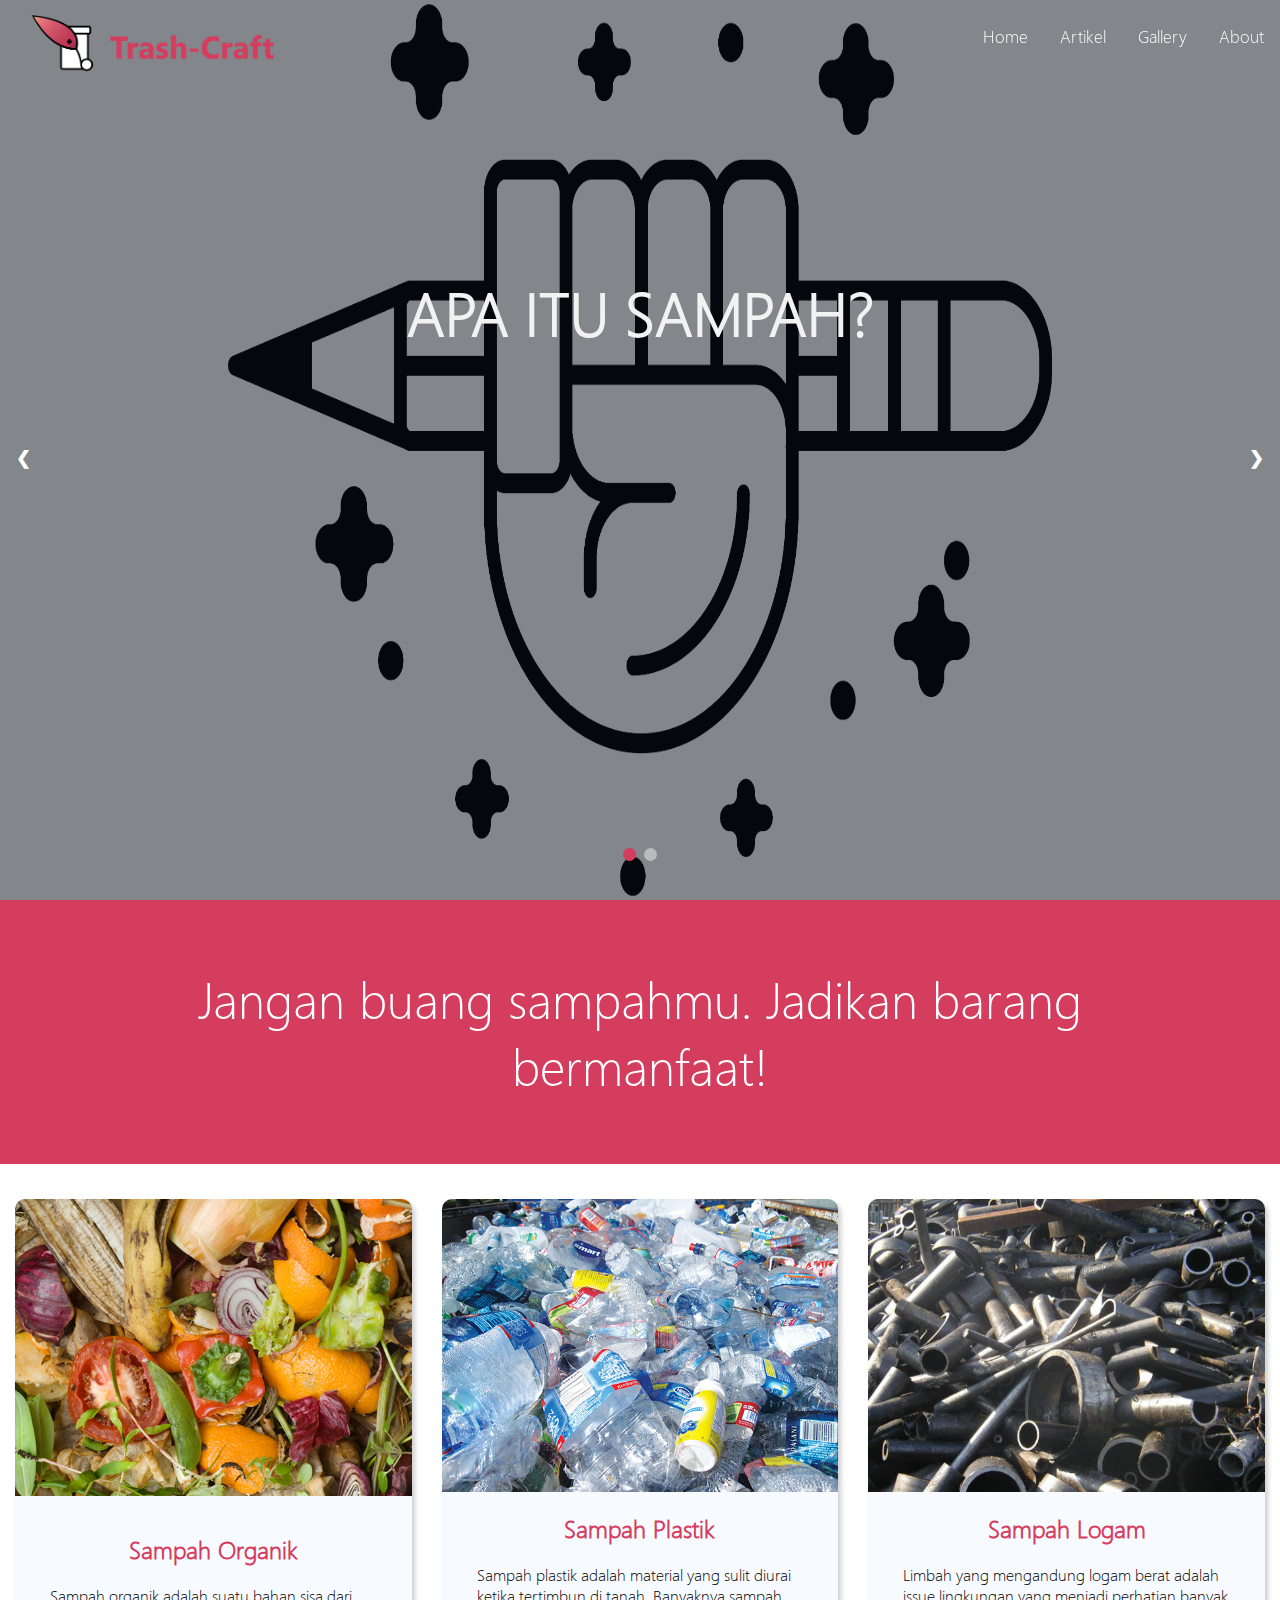
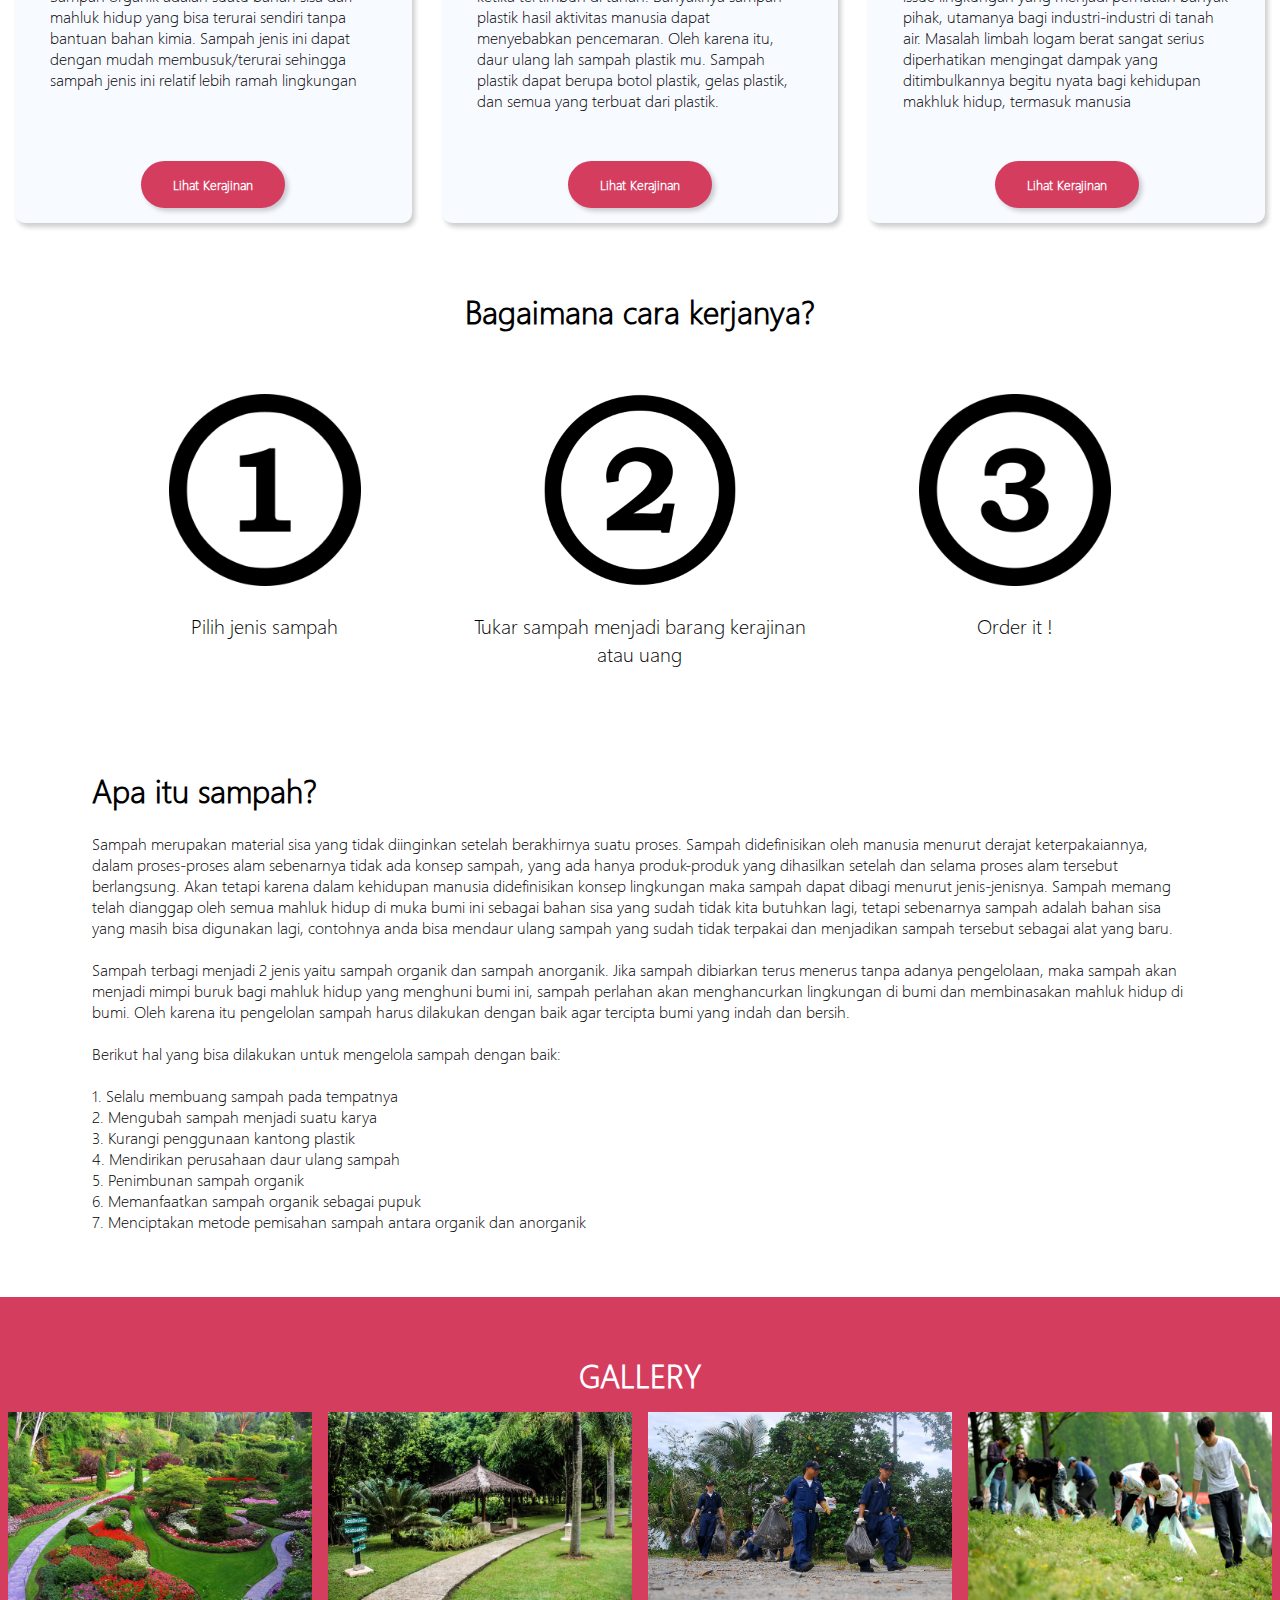
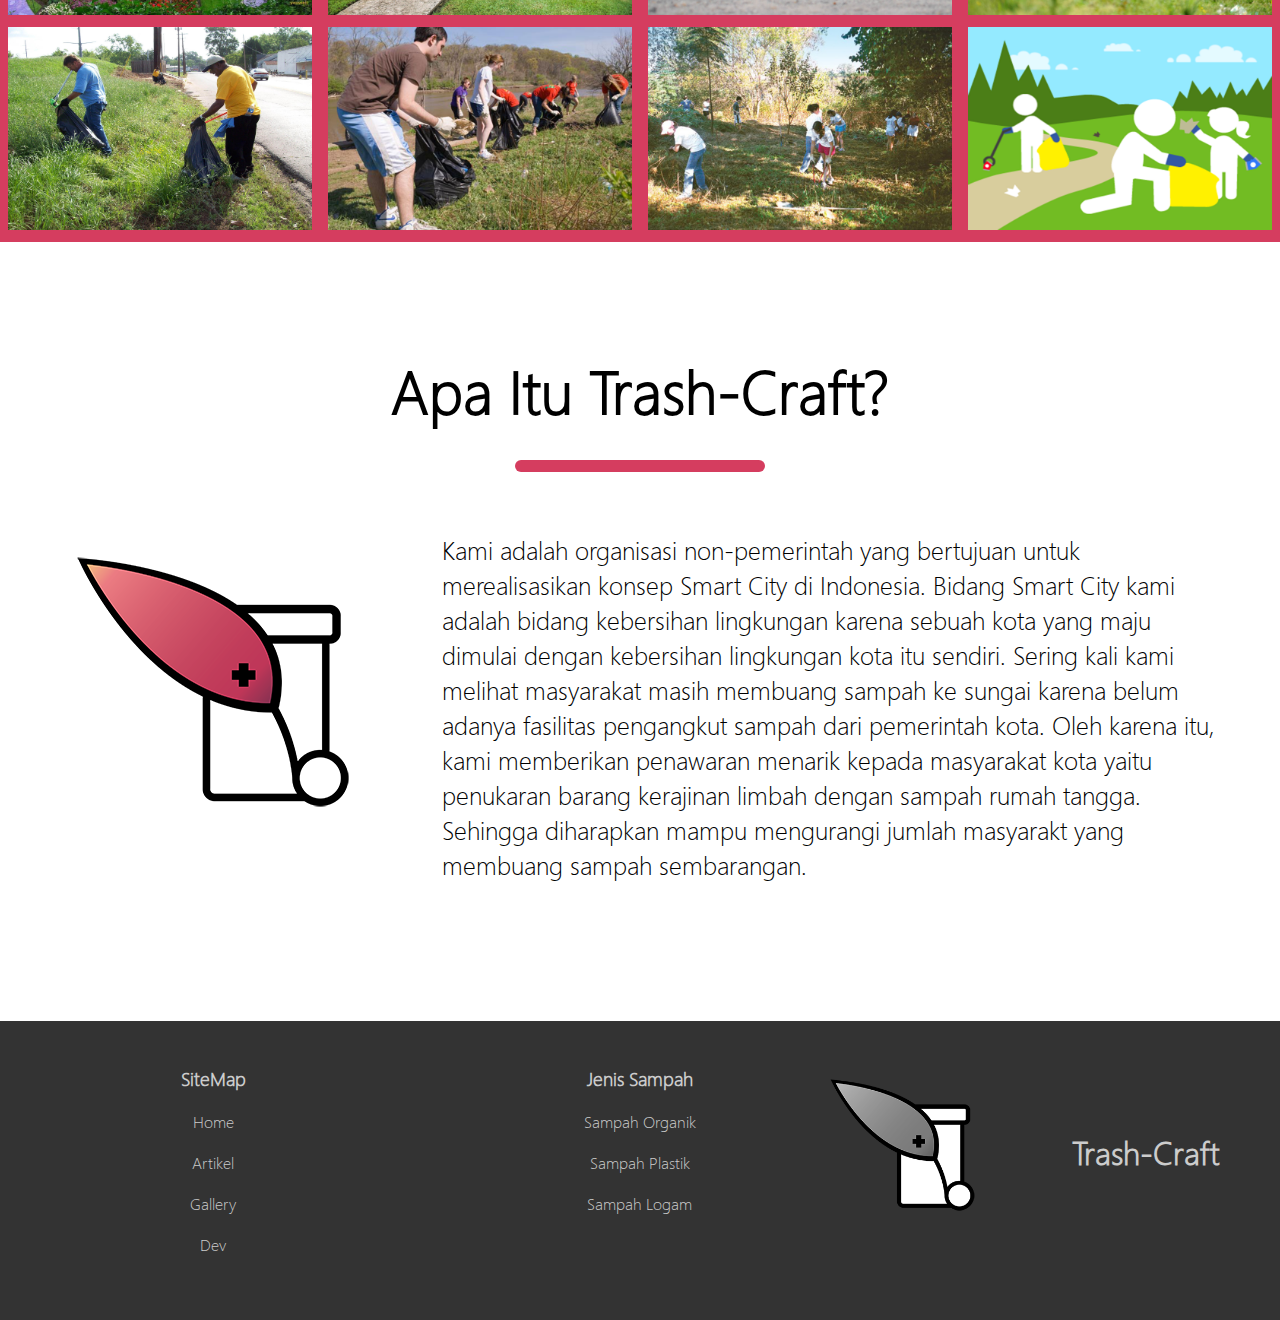
<file: index.html>
<!DOCTYPE html>
<html lang="en">
<head>
	<meta http-equiv="Content-Type" content="text/html; charset=UTF-8">
	<meta http-equiv="X-UA-Compatible" content="IE-edge">
	<meta name="viewport" content="width=device-width, initial-scale=1.0">
	<title>Trash Craft</title>
	<link rel="stylesheet" type="text/css" href="index.css">
	<script type="text/javascript" src="jquery/jquery.min.js"></script>
</head>
<body>
	<nav class="navigasi" id="navigasi">
		<a href="index.html">
			<img src="img\logo-banner.png">
		</a>
		<div id="Sidenav" class="sidenav">
			<button  class="closebtn"><a href="javascript:void(0)">&times;</a></button>
			<a href="index.html#header">Home</a>
			<a href="index.html#titike">Artikel</a>
			<a href="index.html#lookAtGallery">Gallery</a>
			<a href="index.html#lookAtAbout">About</a>
		</div>
		
		<div class="topnav" id="TopNav">
			<a href="javascript:void(0);" class="icon">
				☰
			</a>
			<a href="index.html#header" >Home</a>
			<a href="index.html#titike" >Artikel</a>
			<a href="index.html#lookAtGallery" >Gallery</a>
			<a href="index.html#lookAtAbout">About</a>
		</div>

	</nav>
	<!-- end of nav  -->

	<div id="header">
	
		<div class="slideshow-container">
			<div class="header-overlay">
			
			</div>
  			<div class="slide fade">
    			<img src="img\slide1.png">
    			<div class="text"><h1>APA ITU SAMPAH?</h1></div>
    			<button class="btn">
    				<a href="#body" style="font-family: 'Segoe UI Light'; color: white; text-decoration: none;">Cari tahu</a>
    			</button>
  			</div>

  			<div class="slide fade">
    			<img src="img\slide2.png">
    			<div class="text"><h1>UBAHLAH SAMPAH MENJADI SUATU KARYA</h1></div>
    			<button class="btn">
    				<a href="#titike" style="font-family: 'Segoe UI Light'; color: white; text-decoration: none;">Cari tahu</a>
    			</button>
  			</div>

  				<a class="prev" onclick="plusSlides(-1)">&#10094;</a>
  				<a class="next" onclick="plusSlides(1)">&#10095;</a>

  			<div class="row">
	  			<div class="col-12 titik2" id="titike" style="text-align:center">
  					<span class="dot" onclick="currentSlide(1)"></span> 
  					<span class="dot" onclick="currentSlide(2)"></span> 
				</div>
			</div>
		</div>
	</div>

	<div id="kategori">	
		<div class="kategori-title">
			<div class="row">
				<div class="col-12">	
					<span>Jangan buang sampahmu. Jadikan barang bermanfaat! </span>
				</div>
			</div>
		</div>	
			<div class="row cards-container">
				
				<div class="col-4">
					<div class="card" onclick="location.href = 'organik.html';">
		  				<img src="img/organik.jpg" alt="limbah-organik" style="width:100%; object-fit: contain;">
		  				<div class="card-container">
		    				
		    				<h2><b>Sampah Organik</b></h2> 
		    				<p>Sampah organik adalah suatu bahan sisa dari mahluk hidup yang bisa terurai sendiri tanpa bantuan bahan kimia. Sampah jenis ini dapat dengan mudah membusuk/terurai sehingga sampah jenis ini relatif lebih ramah lingkungan </p>
		  				</div>

		    			<div class="row">
		    				<div class="col-12" style="text-align: center;">
		    					<button class="btn-card">
		    						<a href="organik.html">Lihat Kerajinan</a>
		    					</button>
		    				</div>
		    			</div>

					</div>
				</div>

				<div class="col-4">
					<div class="card" onclick="location.href = 'plastik.html';">
						
						<img src="img/plastik.jpg" alt="limbah-plastik" style="width:100%; object-fit: contain;">
		  				
		  				<div class="card-container">
		    				<h2><b>Sampah Plastik</b></h2> 
		    				<p>
		    					Sampah plastik adalah material yang sulit diurai ketika tertimbun di tanah. Banyaknya sampah plastik hasil aktivitas manusia dapat menyebabkan pencemaran. Oleh karena itu, daur ulang lah sampah plastik mu. Sampah plastik dapat berupa botol plastik, gelas plastik, dan semua yang terbuat dari plastik.
		    				</p> 
		  				</div>
		    			
		    			<div class="row">
		    				<div class="col-12" style="text-align: center;">
		    					<button class="btn-card">
		    						<a href="plastik.html">Lihat Kerajinan</a>
		    					</button>
		    				</div>
		    			</div>
		  				 
					</div>
				</div>

				<div class="col-4">
					<div class="card" onclick="location.href = 'logam.html';">
		  				<img src="img/metal.jpg" alt="limbah-logam" style="width:100%; object-fit: contain;">
		  				<div class="card-container">
		    				<h2><b>Sampah Logam</b></h2> 
		    				<p>Limbah yang mengandung logam berat adalah issue lingkungan yang menjadi perhatian banyak pihak, utamanya bagi industri-industri di tanah air. Masalah limbah logam berat sangat serius diperhatikan mengingat dampak yang ditimbulkannya begitu nyata bagi kehidupan makhluk hidup, termasuk manusia</p> 
		  				</div>
		    			<div class="row">
		    				<div class="col-12" style="text-align: center;">
		    					<button class="btn-card">
		    						<a href="logam.html">Lihat Kerajinan</a>
		    					</button>
		    				</div>
		    			</div>

					</div>
				</div>

			</div>
		</div>
	<div id="howitworks">
		<div class="hiwcontainer">
			<div class="content1-3">
				<h1><center>Bagaimana cara kerjanya?</center></h1><br><br>
				<div class="row">
					<div class="col-4 slideinHIW">
						<img src="img\1.png" style="width: 200px; height: 200px;"><br><br>
						<p style="font-family: 'Segoe UI Light'; font-size: 20px;">Pilih jenis sampah</p>
					</div>
					<div class="col-4 slideinHIW">
						<img src="img\2.png" style="width: 200px; height: 200px;"><br><br>
						<p style="font-family: 'Segoe UI Light'; font-size: 20px;">Tukar sampah menjadi barang kerajinan atau uang</p>
					</div>
					<div class="col-4 slideinHIW">
						<img src="img\3.png" style="width: 200px; height: 200px;"><br><br>
						<p style="font-family: 'Segoe UI Light'; font-size: 20px;">Order it !</p>
					</div>
				</div>
			</div>
		</div>
	</div>
	<div id="body">
		<div class="slideContent slidein">
			<div class="content1-3">
				<div class="row">
					<div class="col-12">
						<h1>Apa itu sampah?</h1><br>
						<p>Sampah merupakan material sisa yang tidak diinginkan setelah berakhirnya suatu proses. Sampah didefinisikan oleh manusia menurut derajat keterpakaiannya, dalam proses-proses alam sebenarnya tidak ada konsep sampah, yang ada hanya produk-produk yang dihasilkan setelah dan selama proses alam tersebut berlangsung. Akan tetapi karena dalam kehidupan manusia didefinisikan konsep lingkungan maka sampah dapat dibagi menurut jenis-jenisnya. Sampah memang telah dianggap oleh semua mahluk hidup di muka bumi ini sebagai bahan sisa yang sudah tidak kita butuhkan lagi, tetapi sebenarnya sampah adalah bahan sisa yang masih bisa digunakan lagi, contohnya anda bisa mendaur ulang sampah yang sudah tidak terpakai dan menjadikan sampah tersebut sebagai alat yang baru.</p><br>
						<p>Sampah terbagi menjadi 2 jenis yaitu sampah organik dan sampah anorganik. Jika sampah dibiarkan terus menerus tanpa adanya pengelolaan, maka sampah akan menjadi mimpi buruk bagi mahluk hidup yang menghuni bumi ini, sampah perlahan akan menghancurkan lingkungan di bumi dan membinasakan mahluk hidup di bumi. Oleh karena itu pengelolan sampah harus dilakukan dengan baik agar tercipta bumi yang indah dan bersih.</p><br>
						<p>Berikut hal yang bisa dilakukan untuk mengelola sampah dengan baik:</p><br>
						<ul>
							1. Selalu membuang sampah pada tempatnya
						</ul>
						<ul>
							2. Mengubah sampah menjadi suatu karya
						</ul>
						<ul>
							3. Kurangi penggunaan kantong plastik
						</ul>
						<ul>
							4. Mendirikan perusahaan daur ulang sampah
						</ul>
						<ul>
							5. Penimbunan sampah organik
						</ul>
						<ul>
							6. Memanfaatkan sampah organik sebagai pupuk
						</ul>
						<ul>
							7. Menciptakan metode pemisahan sampah antara organik dan anorganik
						</ul>
					</div>
				</div>
			</div>
		</div>
	</div>

	<div id="lookAtGallery">
		
	</div>
	<div id="gallery">
		<div class="row">
			<div class="col-12">
				<h1>GALLERY</h1>
			</div>
			<div class="row">
			  <div class="column col-3">
			    <img src="img\gal1.jpg" style="width:100%" onclick="openModalGal();currentSlideGal(1)" class="hover-shadow cursor">
			  </div>
			  <div class="column col-3">
			    <img src="img\gal2.jpg" style="width:100%" onclick="openModalGal();currentSlideGal(2)" class="hover-shadow cursor">
			  </div>
			  <div class="column col-3">
			    <img src="img\gal3.jpg" style="width:100%" onclick="openModalGal();currentSlideGal(3)" class="hover-shadow cursor">
			  </div>
			  <div class="column col-3">
			    <img src="img\gal4.jpg" style="width:100%" onclick="openModalGal();currentSlideGal(4)" class="hover-shadow cursor">
			  </div>
			  <div class="column col-3">
			    <img src="img\gal5.jpg" style="width:100%" onclick="openModalGal();currentSlideGal(5)" class="hover-shadow cursor">
			  </div>
			  <div class="column col-3">
			    <img src="img\gal7.jpg" style="width:100%" onclick="openModalGal();currentSlideGal(6)" class="hover-shadow cursor">
			  </div>
			  <div class="column col-3">
			    <img src="img\gal8.jpg" style="width:100%" onclick="openModalGal();currentSlideGal(7)" class="hover-shadow cursor">
			  </div>
			  <div class="column col-3">
			    <img src="img\gal9.png" style="width:100%" onclick="openModalGal();currentSlideGal(8)" class="hover-shadow cursor">
			  </div>
			</div>

			<div id="myModal" class="modalGal">
			  
			  <div class="modalGal-content">
			  	<span class="closeGal cursor" onclick="closeModalGal()">&times;</span>
			    <div class="mySlides">
			      <img src="img\gal1.jpg" style="width:100%">
			    </div>

			    <div class="mySlides">
			      <img src="img\gal2.jpg" style="width:100%">
			    </div>

			    <div class="mySlides">
			      <img src="img\gal3.jpg" style="width:100%">
			    </div>
			    
			    <div class="mySlides">
			      <img src="img\gal4.jpg" style="width:100%">
			    </div>
			    <div class="mySlides">
			      <img src="img\gal5.jpg" style="width:100%">
			    </div>
			    <div class="mySlides">
			      <img src="img\gal7.jpg" style="width:100%">
			    </div>
			    <div class="mySlides">
			      <img src="img\gal8.jpg" style="width:100%">
			    </div>
			    <div class="mySlides">
			      <img src="img\gal9.png" style="width:100%">
			    </div>
			    
			    <a class="prevGal" onclick="plusSlidesGal(-1)">&#10094;</a>
			    <a class="nextGal" onclick="plusSlidesGal(1)">&#10095;</a>

			    <div class="caption-container">
			      <p id="caption"></p>
			    </div>


			    <div class="column">
			      <img class="demo cursor" src="img\gal1.jpg" style="width:100%; font-family: 'Segoe UI Lights'" onclick="currentSlideGal(1)" alt="Nature and sunrise">
			    </div>
			    <div class="column">
			      <img class="demo cursor" src="img\gal2.jpg" style="width:100%; font-family: 'Segoe UI Lights'" onclick="currentSlideGal(2)" alt="Trolltunga, Norway">
			    </div>
			    <div class="column">
			      <img class="demo cursor" src="img\gal3.jpg" style="width:100%; font-family: 'Segoe UI Lights'" onclick="currentSlideGal(3)" alt="Mountains and fjords">
			    </div>
			    <div class="column">
			      <img class="demo cursor" src="img\gal4.jpg" style="width:100%; font-family: 'Segoe UI Lights'" onclick="currentSlideGal(4)" alt="Northern Lights">
			    </div>
			    <div class="column">
			      <img class="demo cursor" src="img\gal5.jpg" style="width:100%; font-family: 'Segoe UI Lights'" onclick="currentSlideGal(5)" alt="Northern Lights">
			    </div>
			    <div class="column">
			      <img class="demo cursor" src="img\gal7.jpg" style="width:100%; font-family: 'Segoe UI Lights'" onclick="currentSlideGal(7)" alt="Northern Lights">
			    </div>
			    <div class="column">
			      <img class="demo cursor" src="img\gal8.jpg" style="width:100%; font-family: 'Segoe UI Lights'" onclick="currentSlideGal(8)" alt="Northern Lights">
			    </div>
			    <div class="column">
			      <img class="demo cursor" src="img\gal9.png" style="width:100%; font-family: 'Segoe UI Lights'" onclick="currentSlideGal(9)" alt="Northern Lights">
			    </div>
			  </div>
			</div>
    	</div>
	</div>
	<div id="lookAtAbout">
		
	</div>
	<br>
	<br>
	<div id="about">
		<div class="about-container">
			<div class=" row">
				<div class="col-12 sub-kategori-title">
					<h1><b>Apa Itu Trash-Craft?</b></h1>
					<hr noshade>
				</div>
			</div>

			<div class="row">
				<div class="col-4">
					<img src="img/logo.png">
				</div>

				<div class="col-8">
					<p>
						Kami adalah organisasi non-pemerintah yang bertujuan untuk merealisasikan konsep Smart City di Indonesia. Bidang Smart City kami adalah bidang kebersihan lingkungan karena sebuah kota yang maju dimulai dengan kebersihan lingkungan kota itu sendiri. Sering kali kami melihat masyarakat masih membuang sampah ke sungai karena belum adanya fasilitas pengangkut sampah dari pemerintah kota. Oleh karena itu, kami memberikan penawaran menarik kepada masyarakat kota yaitu penukaran barang kerajinan limbah dengan sampah rumah tangga. Sehingga diharapkan mampu mengurangi jumlah masyarakt yang membuang sampah sembarangan.  
					</p>
				</div>
			</div>
		</div>
	</div>
	<br>
	<br>
	<br>
	<br>
		<div id="footer">
			<div class="row">
				<div class="col-4">
					<h3>SiteMap</h3>
					<ul>
						<li>
							<a href="index.html">Home</a>
						</li>

						<li>
							<a href="index.html">Artikel</a>
						</li>

						<li>
							<a href="index.html">Gallery</a>
						</li>

						<li>
							<a href="index.html">Dev</a>
						</li>
					</ul>
					
				</div>
				<div class="col-4">
					<h3>Jenis Sampah</h3>
					<ul>
						<li>
							<a href="organik.html">Sampah Organik</a>
						</li>

						<li>
							<a href="plastik.html">Sampah Plastik</a>
						</li>

						<li>
							<a href="logam.html">Sampah Logam</a>
						</li>
					</ul>
					
				</div>
				<div class="col-4 honor">
					<img src="img/logo2.png" class="logo">
					<h1><b>Trash-Craft</b></h1>
				</div>
			</div>
		</div>
	<script type="text/javascript" src="main.js"></script>
	<script type="text/javascript" src="slideshow.js"></script>
</body>
</html>
</file>
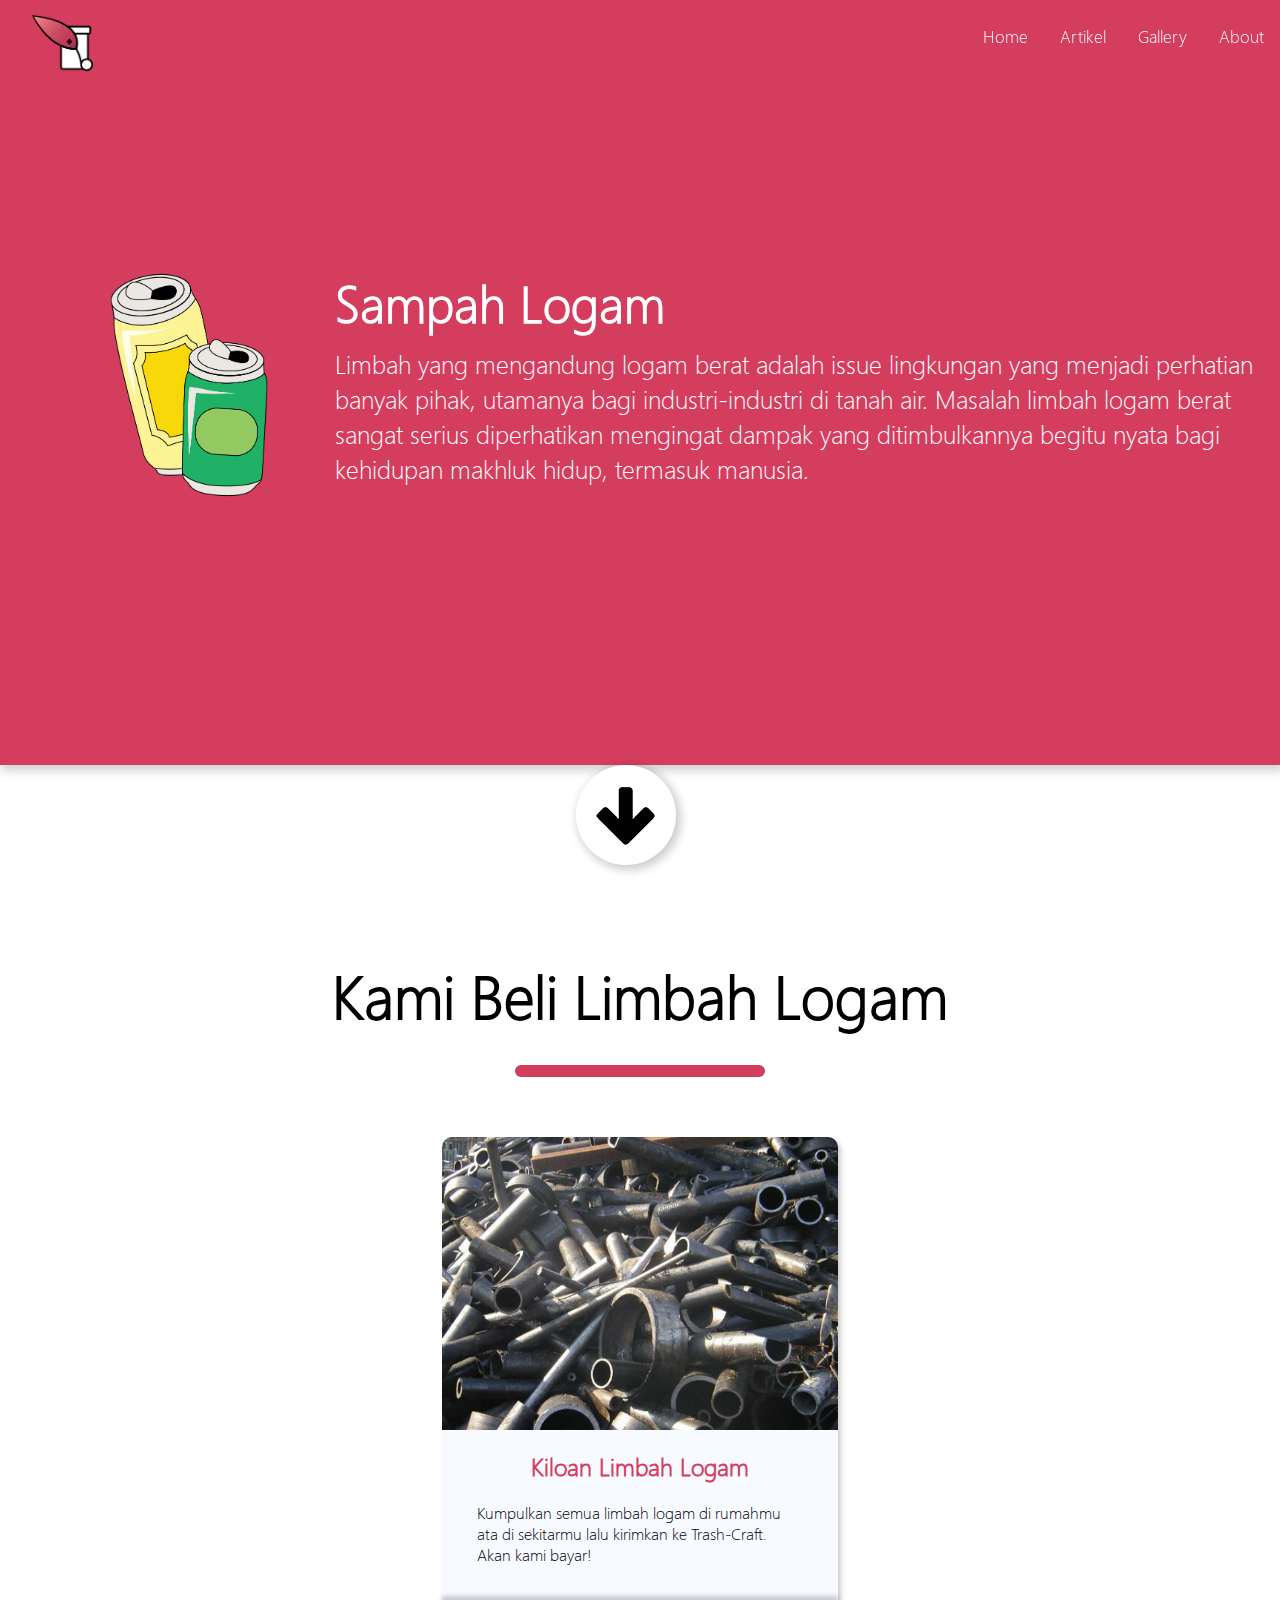
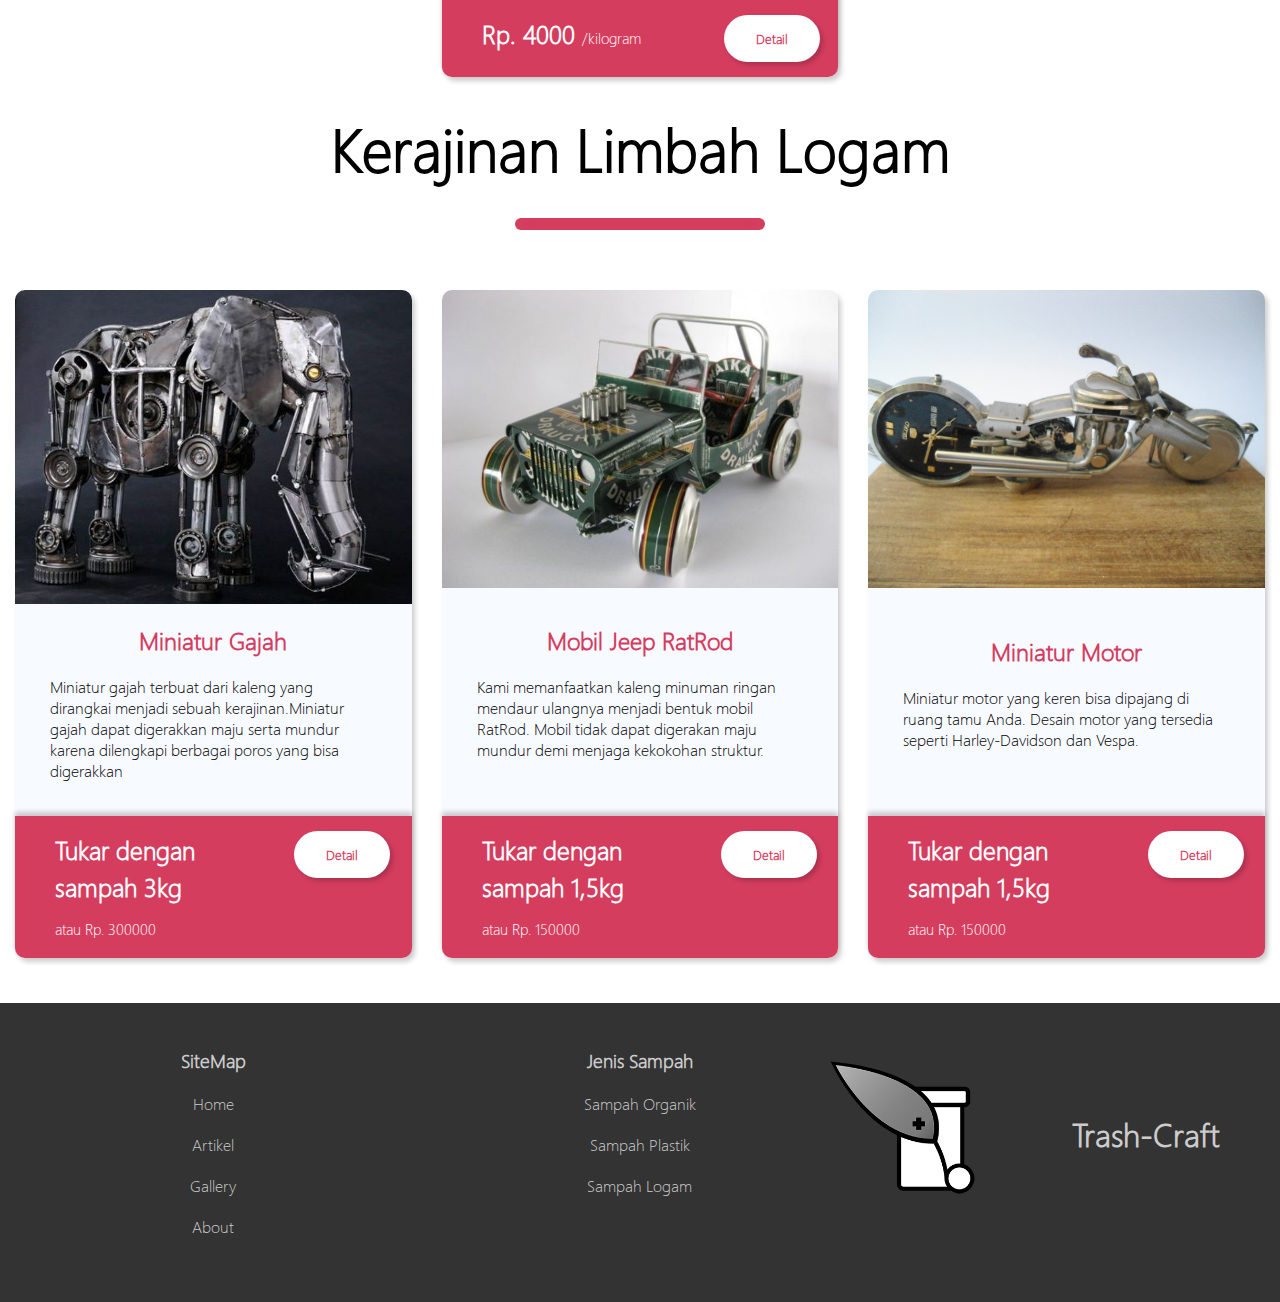
<file: logam.html>
<!DOCTYPE html>
<html>
<head>
	<meta http-equiv="Content-Type" content="text/html; charset=UTF-8">
	<meta http-equiv="X-UA-Compatible" content="IE-edge">
	<meta name="viewport" content="width=device-width, initial-scale=1.0">
	<title>Trash Craft - Kerajinan Bahan Logam</title>
	<link rel="stylesheet" type="text/css" href="index.css">
	<script type="text/javascript" src="jquery/jquery.min.js"></script>
</head>
<body>
	<nav class="navigasi" id="navigasi">
		<a href="index.html">
			<img src="img\logo-banner.png">
		</a>
		<div id="Sidenav" class="sidenav">
			<button  class="closebtn"><a href="javascript:void(0)">&times;</a></button>
			<a onclick="location.href = 'index.html';" >Home</a>
			<a onclick="location.href = 'index.html#titike';">Artikel</a>
			<a onclick="location.href = 'index.html#lookAtGallery';">Gallery</a>
			<a onclick="location.href = 'index.html#lookAtAbout';">About</a>
		</div>
		
		<div class="topnav" id="TopNav">
			<a href="javascript:void(0);" class="icon">
				☰
			</a>
			<a onclick="location.href = 'index.html';" >Home</a>
			<a onclick="location.href = 'index.html#titike';">Artikel</a>
			<a onclick="location.href = 'index.html#lookAtGallery';">Gallery</a>
			<a onclick="location.href = 'index.html#lookAtAbout';">About</a>
		</div>

	</nav>
	<!-- end of nav  -->

	<div class="container">
		<div id="header">
			<div class="judul-container"> 
				<div class="judul">
					<div class="row">
						
						<div class="col-3">
							<img src="img/logam.png">
						</div>
						
						<div class="col-9">
							<h1>Sampah Logam</h1>

							<p>Limbah yang mengandung logam berat adalah issue lingkungan yang menjadi perhatian banyak pihak, utamanya bagi industri-industri di tanah air. Masalah limbah logam berat sangat serius diperhatikan mengingat dampak yang ditimbulkannya begitu nyata bagi kehidupan makhluk hidup, termasuk manusia.
							</p>
						</div>
						
					</div>
				</div>
				
			</div>
			<div class="kebawah" id="kebawah">
				<a href="#kebawah"><img class="btn-down" src="img/kebawah.png"></a>
			</div>
		</div>
		<!--  end of div #header -->

		<div class="body" id="body">
			
			<div class=" row">
				<div class="col-12 sub-kategori-title">
					<h1><b>Kami Beli Limbah Logam</b></h1>
					<hr noshade>
				</div>
			</div>
			
			<div class="row" style="width: 100%">
				<div class="col-4" style="display: table; margin: 0 auto;float: none;">
					<div class="card" onclick="openModal('modal-kiloan')">
		  				<img src="img/metal.jpg" alt="kiloan-limbah-logam" style="width:100%; object-fit: contain;">
		  				<div class="card-container">
		    				
		    				<h2>Kiloan Limbah Logam</h2> 
		    				<p>Kumpulkan semua limbah logam di rumahmu ata di sekitarmu lalu kirimkan ke Trash-Craft. Akan kami bayar!</p>
		  				</div>

		  				<div class="row price-box">
		  					<div class="col-8 price">
		  						<p>Rp. 4000 <span>/kilogram</span></p>
		  					</div>
			  				<div class="col-4" style="text-align: center;">
			  					<button class="btn-modal" onclick="openModal('modal-kiloan')">
			    					Detail
			    				</button> 
			    			</div>
			    		</div>
					</div>
				</div>
			</div>

			<div class="row">
				<div class="col-12 sub-kategori-title">
					<h1><b>Kerajinan Limbah Logam</b></h1>
					<hr noshade>
				</div>
			</div>
			
				<div class="row cards-container">		
					
					<div class="col-4">
						<div class="card" onclick="openModal('modal-gajah')">
			  				<img src="img/gajah-logam.jpg" alt="kerajinan gajah dari kaleng">
			  				<div class="card-container">
			    				
			    				<h2><b>Miniatur Gajah</b></h2> 
			    				<p>Miniatur gajah terbuat dari kaleng yang dirangkai menjadi sebuah kerajinan.Miniatur gajah dapat digerakkan maju serta mundur karena dilengkapi berbagai poros yang bisa digerakkan</p>
 
			  				</div>

			  				<div class="row price-box">
		  						<div class="col-8 price">
		  							<p>Tukar dengan sampah 3kg <br><span> atau Rp. 300000</span></p>
		  						</div>
			  					<div class="col-4" style="text-align: center;">
			  						<button class="btn-modal" onclick="openModal('modal-gajah')">
			    						Detail
			    					</button> 
			    				</div>
			    			</div>
						</div>
					</div>

					<div class="col-4">
						<div class="card" onclick="openModal('modal-mobil')">
							<img src="img/mobil-logam.jpg" alt="kerajinan mobil dari logam">
			  				<div class="card-container">
			    				<h2><b>Mobil Jeep RatRod</b></h2> 
			    				<p>Kami memanfaatkan kaleng minuman ringan mendaur ulangnya menjadi bentuk mobil RatRod. Mobil tidak dapat digerakan maju mundur demi menjaga kekokohan struktur.
			    				</p> 
			  				</div>

			  				<div class="row price-box">
		  						<div class="col-8 price">
		  							<p>Tukar dengan sampah 1,5kg <br><span> atau Rp. 150000</span></p>
		  						</div>
			  					<div class="col-4" style="text-align: center;">
			  						<button class="btn-modal" onclick="openModal('modal-mobil')">
			    						Detail
			    					</button> 
			    				</div>
			    			</div>	  				
						</div>
					</div>

					<div class="col-4">
						<div class="card" onclick="openModal('modal-motor')">
			  				<img src="img/motor-logam.jpg" alt="kerajinan motor logam">
			  				<div class="card-container">
			    				<h2><b>Miniatur Motor</b></h2> 
			    				<p>Miniatur motor yang keren bisa dipajang di ruang tamu Anda. Desain motor yang tersedia seperti Harley-Davidson dan Vespa.</p> 
			  				</div>

			  				<div class="row price-box">
		  						<div class="col-8 price">
		  							<p>Tukar dengan sampah 1,5kg <br><span> atau Rp. 150000</span></p>
		  						</div>
			  					<div class="col-4" style="text-align: center;">
			  						<button class="btn-modal" onclick="openModal('modal-motor')">
			    						Detail
			    					</button> 
			    				</div>
			    			</div>
						</div>
					</div>

				</div>	
		</div>
		<!-- end of div #body -->
<div class="row">
	<div class="col-12">
		
	</div>
</div>
		<div id="footer">
			<div class="row">
				<div class="col-4">
					<h3>SiteMap</h3>
					<ul>
						<li>
							<a href="index.html">Home</a>
						</li>

						<li>
							<a onclick="location.href = 'index.html#titike';">Artikel</a>
						</li>

						<li>
							<a onclick="location.href = 'index.html#lookAtGallery';">Gallery</a>
						</li>

						<li>
							<a onclick="location.href = 'index.html#lookAtAbout';">About</a>
						</li>
					</ul>
					
				</div>
				<div class="col-4">
					<h3>Jenis Sampah</h3>
					<ul>
						<li>
							<a href="organik.html">Sampah Organik</a>
						</li>

						<li>
							<a href="plastik.html">Sampah Plastik</a>
						</li>

						<li>
							<a href="logam.html">Sampah Logam</a>
						</li>
					</ul>
					
				</div>
				<div class="col-4 honor">
					<img src="img/logo2.png" class="logo">
					<h1><b>Trash-Craft</b></h1>
				</div>
			</div>
		</div>
		<!-- end of div #footer -->

		<div id="modal-gajah" class="modal">

		  <!-- Modal content -->
		  <div class="modal-content">
		    <div class="modal-content">
  				<div class="modal-header">
    				<button class="close"  onclick="closeModal('modal-gajah')">&times;</button>
    				<h2>Detail</h2>
  				</div>
 				<div class="modal-body">
 					<div class="row">
 						<div class="col-6">	
    						<img src="img/gajah-logam.jpg">
    					</div>
	    				<div class="col-6">	
		    				<div class="modal-body-container">
		    					<h1>Miniatur Gajah</h1>


		    					<table class="table">
		    						<tr>
		    							<td>
		    								Lama Pengerjaan		
		    							</td>

		    							<td>
		    								:
		    							</td>

		    							<td>
		    								  &plusmn; 1 bulan
		    							</td>
		    						</tr>

		    						<tr>
		    							<td>
		    								Tukar dengan sampah		
		    							</td>
		    							<td>:</td>
		    							<td>
		    									3kg
		    							</td>
		    						</tr>
		    					</table>
		    					<p>
		    						Miniatur gajah terbuat dari kaleng yang dirangkai menjadi sebuah kerajinan.Miniatur gajah dapat digerakkan maju serta mundur karena dilengkapi berbagai poros yang bisa digerakkan
		    					</p>
								<div class="row">
		    						<div class="col-12">
		    							<div class="modal-price">
		    								<h1>atau Tebus seharga <span style="color: red">Rp. 300.000,-</span></h1>
		    							</div>
		    						</div>
		    							<button class="btn-order">
		    								Order
		    							</button>
		    					</div>
		    					
		    				</div>
		    			</div>
		    		</div>
  				</div>

  				<div class="modal-footer">
  				</div>
			</div>
		  </div>
		</div>
		
		<div id="modal-motor" class="modal">

		  <!-- Modal content -->
		  <div class="modal-content">
		    <div class="modal-content">
  				<div class="modal-header">
    				<button class="close" onclick="closeModal('modal-motor')">&times;</button>
    				<h2>Detail</h2>
  				</div>
 				<div class="modal-body">
 					<div class="row">
 						<div class="col-6">	
    						<img src="img/motor-logam.jpg">
    					</div>
	    				<div class="col-6">	
		    				<div class="modal-body-container">
		    					<h1>Motor</h1>


		    					<table class="table">
		    						<tr>
		    							<td>
		    								Lama Pengerjaan		
		    							</td>

		    							<td>
		    								:
		    							</td>

		    							<td>
		    								  &plusmn; seminggu
		    							</td>
		    						</tr>

		    						<tr>
		    							<td>
		    								Tukar dengan sampah		
		    							</td>
		    							<td>:</td>
		    							<td>
		    									1,5kg
		    							</td>
		    						</tr>
		    					</table>
		    					<p>
		    						Miniatur motor yang keren bisa dipajang di ruang tamu Anda. Desain motor yang tersedia seperti Harley-Davidson dan Vespa.
		    					</p>
								<div class="row">
		    						<div class="col-12">
		    							<div class="modal-price">
		    								<h1>atau Tebus seharga <span style="color: red">Rp. 150.000,-</span></h1>
		    							</div>
		    						</div>
		    					</div>
		    					<button class="btn-order">
		    						Order
		    					</button>
		    				</div>
		    			</div>
		    		</div>
  				</div>

  				<div class="modal-footer">
  				</div>
			</div>
		  </div>
		</div>
		<div id="modal-mobil" class="modal">

		  <!-- Modal content -->
		  <div class="modal-content">
		    <div class="modal-content">
  				<div class="modal-header">
    				<button class="close"  onclick="closeModal('modal-mobil')">&times;</button>
    				<h2>Detail</h2>
  				</div>
 				<div class="modal-body">
 					<div class="row">
 						<div class="col-6">	
    						<img src="img/mobil-logam.jpg">
    					</div>
	    				<div class="col-6">	
		    				<div class="modal-body-container">
		    					<h1>Miniatur Jeep RatRod</h1>


		    					<table class="table">
		    						<tr>
		    							<td>
		    								Lama Pengerjaan		
		    							</td>

		    							<td>
		    								:
		    							</td>

		    							<td>
		    								  &plusmn; seminggu
		    							</td>
		    						</tr>

		    						<tr>
		    							<td>
		    								Tukar dengan sampah
		    							</td>
		    							<td>:</td>
		    							<td>
		    								1,5 kg
		    							</td>
		    						</tr>
		    					</table>
		    					<p>
		    						Kami memanfaatkan kaleng minuman ringan mendaur ulangnya menjadi bentuk mobil RatRod. Mobil tidak dapat digerakan maju mundur demi menjaga kekokohan struktur.
		    					</p>
								<div class="row">
		    						<div class="col-12">
		    							<div class="modal-price">
		    								<h1> atau Tebus seharga <span style="color: red">Rp. 150.000,-</span></h1>
		    							</div>
		    						</div>
		    					</div>
		    					<button class="btn-order">
		    						Order
		    					</button>
		    				</div>
		    			</div>
		    		</div>
  				</div>

  				<div class="modal-footer">
  				</div>
			</div>
		  </div>

		</div>

		<div id="modal-kiloan" class="modal">

		  <!-- Modal content -->
		  <div class="modal-content">
		    <div class="modal-content">
  				<div class="modal-header">
    				<button class="close"  onclick="closeModal('modal-kiloan')">&times;</button>
    				<h2>Detail</h2>
  				</div>
 				<div class="modal-body">
 					<div class="row">
 						<div class="col-6">	
    						<img src="img/metal.jpg">
    					</div>
	    				<div class="col-6">	
		    				<div class="modal-body-container">
		    					<h1>Jual Kiloan</h1>
		    					<table class="table">
		    						<tr>
		    							<td>
		    								Yang kami butuhkan dari Anda		
		    							</td>
		    							<td>:</td>
		    							<td>
		    									satu kantong limbah logam minimal 1 kg
		    									<br>
		    							</td>
		    						</tr>
		    					</table>
		    					<p>
		    						Kumpulkan semua limbah logam di rumahmu ata di sekitarmu lalu kirimkan ke Trash-Craft. Akan kami bayar!
		    					</p>

		    					<div class="row">
		    						<div class="col-12">
		    							<div class="modal-price">
		    								<h1>Rp. 4000/kg</h1>
		    							</div>
		    						</div>
		    					</div>
		    					<button class="btn-order">
		    						Order
		    					</button>
		    				</div>
		    			</div>
		    		</div>
  				</div>
  				<div class="modal-footer">
  				</div>
			</div>
		  </div>

		</div>

	</div>
</body>
<script>
</script>
<script type="text/javascript" src="main.js"></script>

</html>
</file>
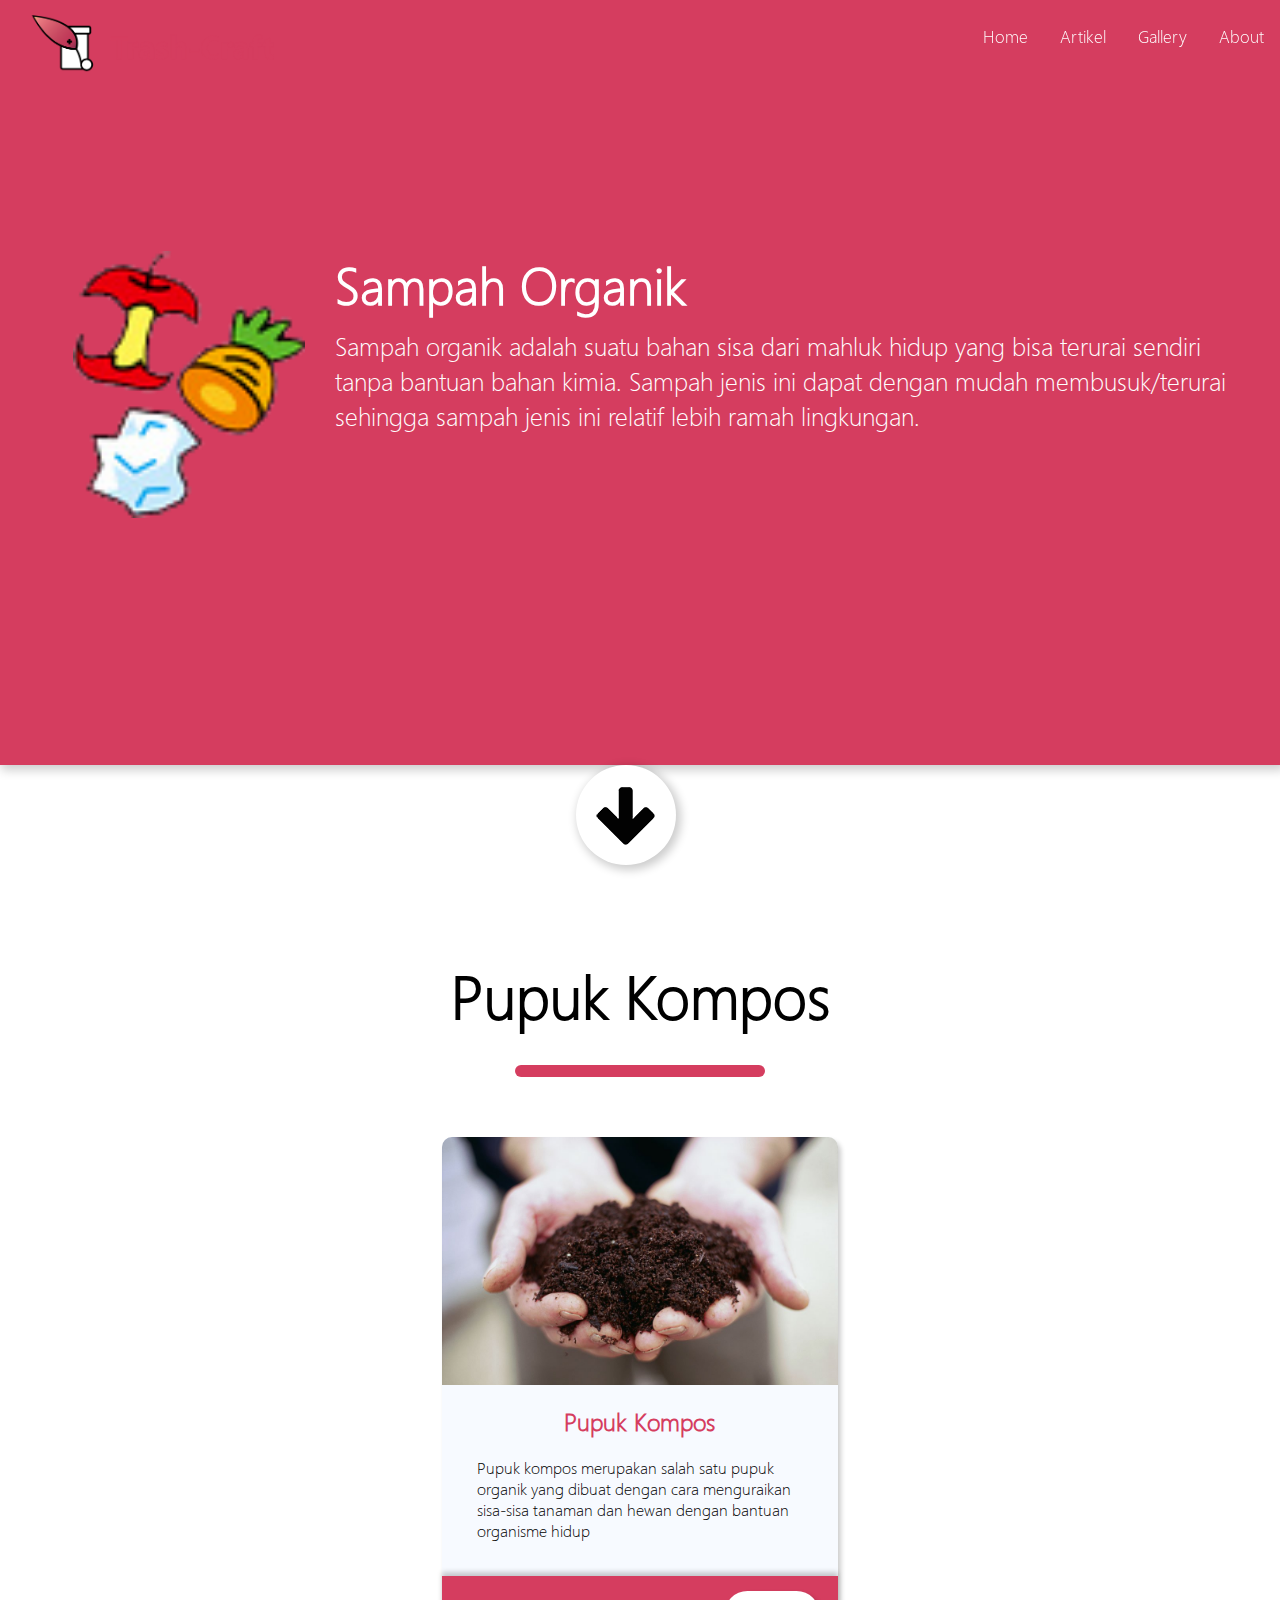
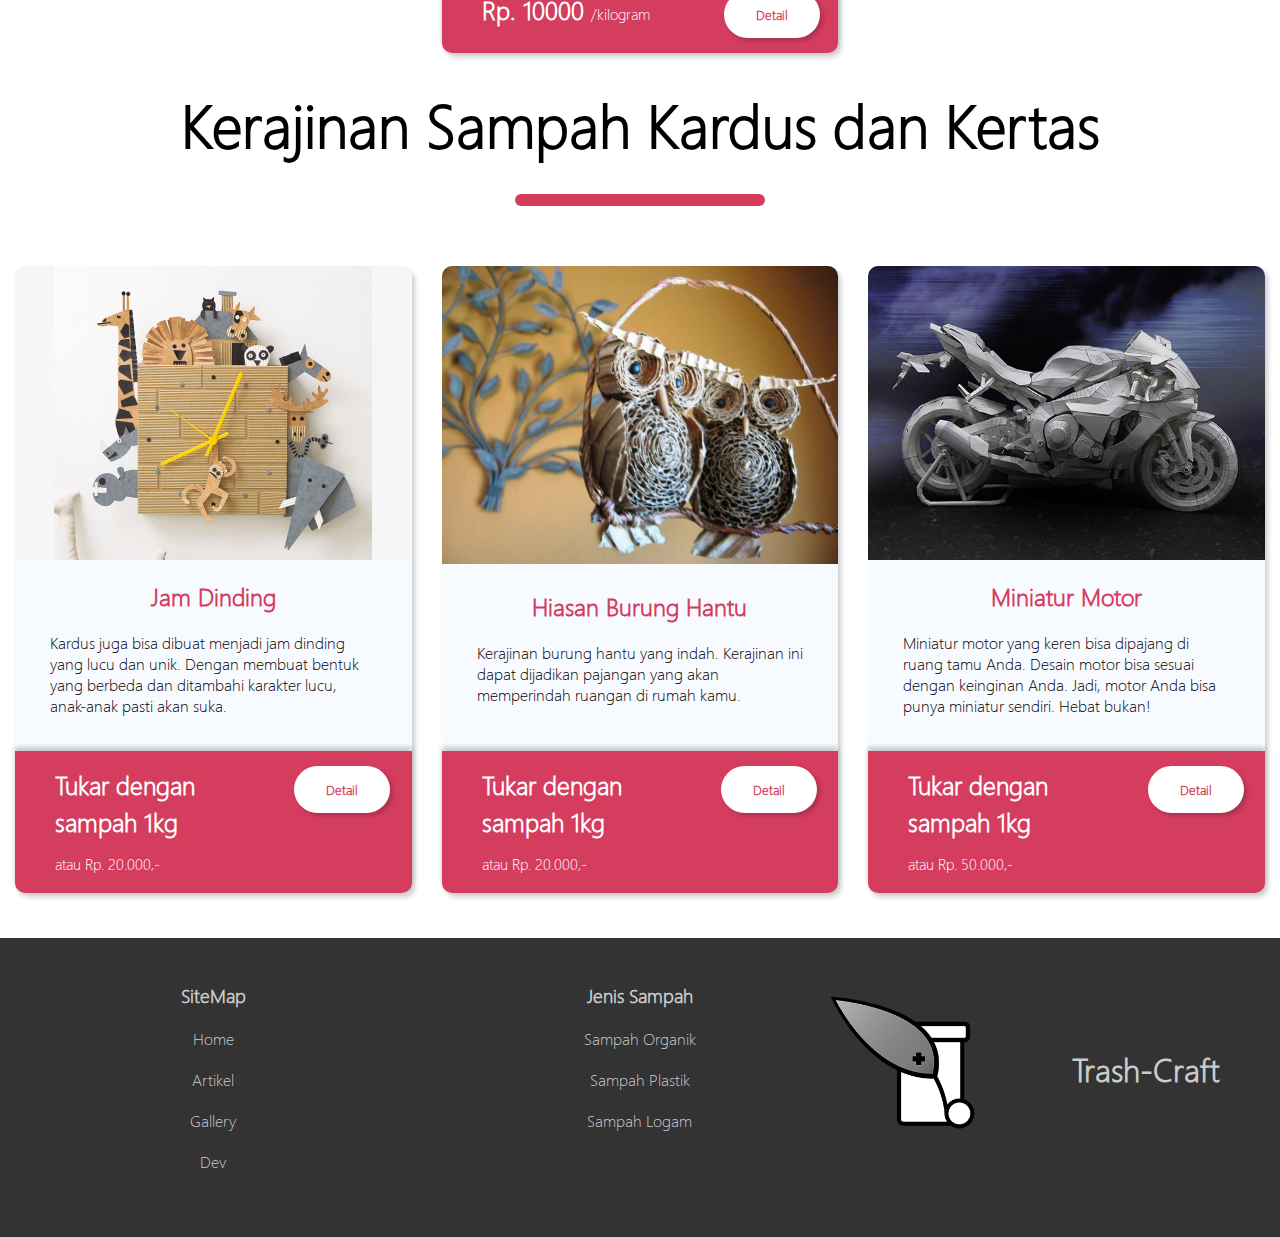
<file: organik.html>
<!DOCTYPE html>
<html>
<head>
	<meta http-equiv="Content-Type" content="text/html; charset=UTF-8">
	<meta http-equiv="X-UA-Compatible" content="IE-edge">
	<meta name="viewport" content="width=device-width, initial-scale=1.0">
	<title>Trash Craft - Kerajinan Bahan Organik</title>
	<link rel="stylesheet" type="text/css" href="index.css">
	<script type="text/javascript" src="jquery/jquery.min.js"></script>
</head>
<body>
	<nav class="navigasi" id="navigasi">
		<a href="index.html">
			<img src="img\logo-banner.png">
		</a>
		<div id="Sidenav" class="sidenav">
			<button  class="closebtn"><a href="javascript:void(0)">&times;</a></button>
			<a onclick="location.href = 'index.html';" >Home</a>
			<a onclick="location.href = 'index.html#titike';">Artikel</a>
			<a onclick="location.href = 'index.html#lookAtGallery';">Gallery</a>
			<a onclick="location.href = 'index.html#lookAtAbout';">About</a>
		</div>
		
		<div class="topnav" id="TopNav">
			<a href="javascript:void(0);" class="icon">
				☰
			</a>
			<a onclick="location.href = 'index.html';" >Home</a>
			<a onclick="location.href = 'index.html#titike';">Artikel</a>
			<a onclick="location.href = 'index.html#lookAtGallery';">Gallery</a>
			<a onclick="location.href = 'index.html#lookAtAbout';">About</a>
		</div>

	</nav>
	<!-- end of nav  -->

	<div class="container">
		<div id="header">
			<div class="judul-container"> 
				<div class="judul">
					<div class="row">
						
						<div class="col-3">
							<img src="img/organik.png">
						</div>
						
						<div class="col-9">
							<h1>Sampah Organik</h1>

							<p>
							 	Sampah organik adalah suatu bahan sisa dari mahluk hidup yang bisa terurai sendiri tanpa bantuan bahan kimia. Sampah jenis ini dapat dengan mudah membusuk/terurai sehingga sampah jenis ini relatif lebih ramah lingkungan.
							</p>
						</div>
						
					</div>
				</div>
				
			</div>
			<div class="kebawah" id="kebawah">
				<a href="#kebawah"><img class="btn-down" src="img/kebawah.png"></a>
			</div>
		</div>
		<!--  end of div #header -->

		<div class="body" id="body">
			
			<div class=" row">
				<div class="col-12 sub-kategori-title">
					<h1><b>Pupuk Kompos</b></h1>
					<hr noshade>
				</div>
			</div>
			
			<div class="row" style="width: 100%">
				<div class="col-4" style="display: table; margin: 0 auto; float: none;">
					<div class="card" onclick="openModal('modal-pupuk')">
		  				<img src="img/pupuk-kompos.jpg" alt="pupuk-kompos" >
		  				<div class="card-container">
		    				
		    				<h2>Pupuk Kompos</h2> 
		    				<p>Pupuk kompos merupakan salah satu pupuk organik yang dibuat dengan cara menguraikan sisa-sisa tanaman dan hewan dengan bantuan organisme hidup</p>
		  				</div>

		  				<div class="row price-box">
		  					<div class="col-8 price">
		  						<p>Rp. 10000 <span>/kilogram</span></p>
		  					</div>
			  				<div class="col-4" style="text-align: center;">
			  					<button class="btn-modal" onclick="openModal('modal-pupuk')">
			    					Detail
			    				</button> 
			    			</div>
			    		</div>
					</div>
				</div>
			</div>

			<div class="row">
				<div class="col-12 sub-kategori-title">
					<h1><b>Kerajinan Sampah Kardus dan Kertas</b></h1>
					<hr noshade>
				</div>
			</div>
			
				<div class="row cards-container">		
					
					<div class="col-4">
						<div class="card" onclick="openModal('modal-jam')">
			  				<img src="img/jam-dinding-kardus.jpg" alt="kerajinan jam dinding kardus">
			  				<div class="card-container">
			    				
			    				<h2><b>Jam Dinding</b></h2> 
			    				<p>Kardus juga bisa dibuat menjadi jam dinding yang lucu dan unik. Dengan membuat bentuk yang berbeda dan ditambahi karakter lucu, anak-anak pasti akan suka.</p>
 
			  				</div>

			  				<div class="row price-box">
		  						<div class="col-8 price">
		  							<p>Tukar dengan sampah 1kg <br><span> atau Rp. 20.000,-</span></p>
		  						</div>
			  					<div class="col-4" style="text-align: center;">
			  						<button class="btn-modal" onclick="openModal('modal-jam')">
			    						Detail
			    					</button> 
			    				</div>
			    			</div>
						</div>
					</div>

					<div class="col-4">
						<div class="card" onclick="openModal('modal-burung')">
							<img src="img/burung-kardus.jpg" alt="kerajinan burung hantu kardus" >
			  				<div class="card-container">
			    				<h2><b>Hiasan Burung Hantu</b></h2> 
			    				<p>
			    					Kerajinan burung hantu yang indah. Kerajinan ini dapat dijadikan pajangan yang akan memperindah ruangan di rumah kamu.
			    				</p> 
			  				</div>

			  				<div class="row price-box">
		  						<div class="col-8 price">
		  							<p>Tukar dengan sampah 1kg <br><span> atau Rp. 20.000,-</span></p>
		  						</div>
			  					<div class="col-4" style="text-align: center;">
			  						<button class="btn-modal" onclick="openModal('modal-burung')">
			    						Detail
			    					</button> 
			    				</div>
			    			</div>	  				
						</div>
					</div>

					<div class="col-4">
						<div class="card" onclick="openModal('modal-motor')">
			  				<img src="img/motor-kardus.jpg" alt="kerajinan motor kardus">
			  				<div class="card-container">
			    				<h2><b>Miniatur Motor</b></h2> 
			    				<p>Miniatur motor yang keren bisa dipajang di ruang tamu Anda. Desain motor bisa sesuai dengan keinginan Anda. Jadi, motor Anda bisa punya miniatur sendiri. Hebat bukan!</p> 
			  				</div>

			  				<div class="row price-box">
		  						<div class="col-8 price">
		  							<p>Tukar dengan sampah 1kg <br><span> atau Rp. 50.000,-</span></p>
		  						</div>
			  					<div class="col-4" style="text-align: center;">
			  						<button class="btn-modal" onclick="openModal('modal-motor')">
			    						Detail
			    					</button> 
			    				</div>
			    			</div>
						</div>
					</div>

				</div>	
		</div>
		<!-- end of div #body -->
<div class="row">
	<div class="col-12">
		
	</div>
</div>
		<div id="footer">
			<div class="row">
				<div class="col-4">
					<h3>SiteMap</h3>
					<ul>
						<li>
							<a href="index.html">Home</a>
						</li>

						<li>
							<a href="index.html">Artikel</a>
						</li>

						<li>
							<a href="index.html">Gallery</a>
						</li>

						<li>
							<a href="index.html">Dev</a>
						</li>
					</ul>
					
				</div>
				<div class="col-4">
					<h3>Jenis Sampah</h3>
					<ul>
						<li>
							<a href="organik.html">Sampah Organik</a>
						</li>

						<li>
							<a href="plastik.html">Sampah Plastik</a>
						</li>

						<li>
							<a href="logam.html">Sampah Logam</a>
						</li>
					</ul>
					
				</div>
				<div class="col-4 honor">
					<img src="img/logo2.png" class="logo">
					<h1><b>Trash-Craft</b></h1>
				</div>
			</div>
		</div>
		<!-- end of div #footer -->

		<div id="modal-burung" class="modal">

		  <!-- Modal content -->
		  <div class="modal-content">
		    <div class="modal-content">
  				<div class="modal-header">
    				<button class="close"  onclick="closeModal('modal-burung')">&times;</button>
    				<h2>Detail</h2>
  				</div>
 				<div class="modal-body">
 					<div class="row">
 						<div class="col-6">	
    						<img src="img/burung-kardus.jpg">
    					</div>
	    				<div class="col-6">	
		    				<div class="modal-body-container">
		    					<h1>Burung Hantu</h1>


		    					<table class="table">
		    						<tr>
		    							<td>
		    								Lama Pengerjaan		
		    							</td>

		    							<td>
		    								:
		    							</td>

		    							<td>
		    								  seminggu
		    							</td>
		    						</tr>

		    						<tr>
		    							<td>
		    								Tukar dengan sampah	
		    							</td>
		    							<td>:</td>
		    							<td>
		    									1kg
		    							</td>
		    						</tr>
		    					</table>
		    					<p>
		    						Kerajinan burung hantu yang indah. Kerajinan ini dapat dijadikan pajangan yang akan memperindah ruangan di rumah kamu.
		    					</p>
								<div class="row">
		    						<div class="col-12">
		    							<div class="modal-price">
		    								<h1>atau Tebus seharga <span style="color: red">Rp. 20.000,-</span></h1>
		    							</div>
		    						</div>
		    					</div>
		    					<button class="btn-order">
		    								Order
		    					</button>
		    					
		    				</div>
		    			</div>
		    		</div>
  				</div>

  				<div class="modal-footer">
  				</div>
			</div>
		  </div>
		</div>
		
		<div id="modal-motor" class="modal">

		  <!-- Modal content -->
		  <div class="modal-content">
		    <div class="modal-content">
  				<div class="modal-header">
    				<button class="close" onclick="closeModal('modal-motor')">&times;</button>
    				<h2>Detail</h2>
  				</div>
 				<div class="modal-body">
 					<div class="row">
 						<div class="col-6">	
    						<img src="img/motor-kardus.jpg">
    					</div>
	    				<div class="col-6">	
		    				<div class="modal-body-container">
		    					<h1>Motor</h1>


		    					<table class="table">
		    						<tr>
		    							<td>
		    								Lama Pengerjaan		
		    							</td>

		    							<td>
		    								:
		    							</td>

		    							<td>
		    								  &plusmn; 3 hari 
		    							</td>
		    						</tr>

		    						<tr>
		    							<td>
		    								Tukar dengan sampah		
		    							</td>
		    							<td>:</td>
		    							<td>
		    									1kg <span style="color: red">*</span>
		    							</td>
		    						</tr>
		    					</table>
		    					<p>
		    						Miniatur motor yang keren bisa dipajang di ruang tamu Anda. Desain motor Supersport terbaru, dapat menambah indah ruang tamu Anda.
		    					</p>
								<div class="row">
		    						<div class="col-12">
		    							<div class="modal-price">
		    								<h1>atau Tebus seharga <span style="color: red">Rp. 50.000,-</span></h1>
		    							</div>
		    						</div>
		    					</div>
		    					<button class="btn-order">
		    						Order
		    					</button>
		    				</div>
		    			</div>
		    		</div>
  				</div>

  				<div class="modal-footer">
  				</div>
			</div>
		  </div>
		</div>
		<div id="modal-jam" class="modal">

		  <!-- Modal content -->
		  <div class="modal-content">
		    <div class="modal-content">
  				<div class="modal-header">
    				<button class="close"  onclick="closeModal('modal-jam')">&times;</button>
    				<h2>Detail</h2>
  				</div>
 				<div class="modal-body">
 					<div class="row">
 						<div class="col-6">	
    						<img src="img/jam-dinding-kardus.jpg">
    					</div>
	    				<div class="col-6">	
		    				<div class="modal-body-container">
		    					<h1>Jam Dinding</h1>


		    					<table class="table">
		    						<tr>
		    							<td>
		    								Lama Pengerjaan		
		    							</td>

		    							<td>
		    								:
		    							</td>

		    							<td>
		    								  &plusmn; 1 Hari 
		    							</td>
		    						</tr>

		    						<tr>
		    							<td>
		    								Tukar dengan sampah		
		    							</td>
		    							<td>:</td>
		    							<td>
		    								1kg
		    							</td>
		    						</tr>
		    					</table>
		    					<p>
		    						Kardus juga bisa dibuat menjadi jam dinding yang lucu dan unik. Dengan membuat bentuk yang berbeda dan ditambahi karakter lucu, anak-anak pasti akan suka.
		    					</p>
								<div class="row">
		    						<div class="col-12">
		    							<div class="modal-price">
		    								<h1> atau Tebus seharga <span style="color: red">Rp. 20.000,-</span></h1>
		    							</div>
		    						</div>
		    					</div>
		    					<button class="btn-order">
		    						Order
		    					</button>
		    				</div>
		    			</div>
		    		</div>
  				</div>

  				<div class="modal-footer">
  				</div>
			</div>
		  </div>

		</div>

		<div id="modal-pupuk" class="modal">

		  <!-- Modal content -->
		  <div class="modal-content">
		    <div class="modal-content">
  				<div class="modal-header">
    				<button class="close"  onclick="closeModal('modal-pupuk')">&times;</button>
    				<h2>Detail</h2>
  				</div>
 				<div class="modal-body">
 					<div class="row">
 						<div class="col-6">	
    						<img src="img/pupuk-kompos.jpg">
    					</div>
	    				<div class="col-6">	
		    				<div class="modal-body-container">
		    					<h1>Pupuk Kompos</h1>
		    					<table class="table">
		    						<tr>
		    							<td>
		    								Lama Pengerjaan		
		    							</td>

		    							<td>
		    								:
		    							</td>

		    							<td>
		    								  seminggu
		    							</td>
		    						</tr>

		    						<tr>
		    							<td>
		    								Yang kami butuhkan dari Anda		
		    							</td>
		    							<td>:</td>
		    							<td>
		    									satu kantong sampah organik 3kg
		    									<br>
		    							</td>
		    						</tr>
		    					</table>
		    					<p>
		    						Pembuatan pupuk kompos menggunakan NOS (Nutrisi Organik Super) sehingga meempercepat pembuatan pupuk serta meningkatkan zat hara dalam pupuk
		    					</p>

		    					<div class="row">
		    						<div class="col-12">
		    							<div class="modal-price">
		    								<h1>Rp. 10000/kg</h1>
		    							</div>
		    						</div>
		    					</div>
		    					<button class="btn-order">
		    						Order
		    					</button>
		    				</div>
		    			</div>
		    		</div>
  				</div>
  				<div class="row" >
  					<div class="col-2"></div>
  					<div class="col-10">
  					
		    				</div>
		    	</div>
  				<div class="modal-footer">
  					
  				</div>
			</div>
		  </div>

		</div>

	</div>
</body>
<script>
</script>
<script type="text/javascript" src="main.js"></script>

</html>
</file>
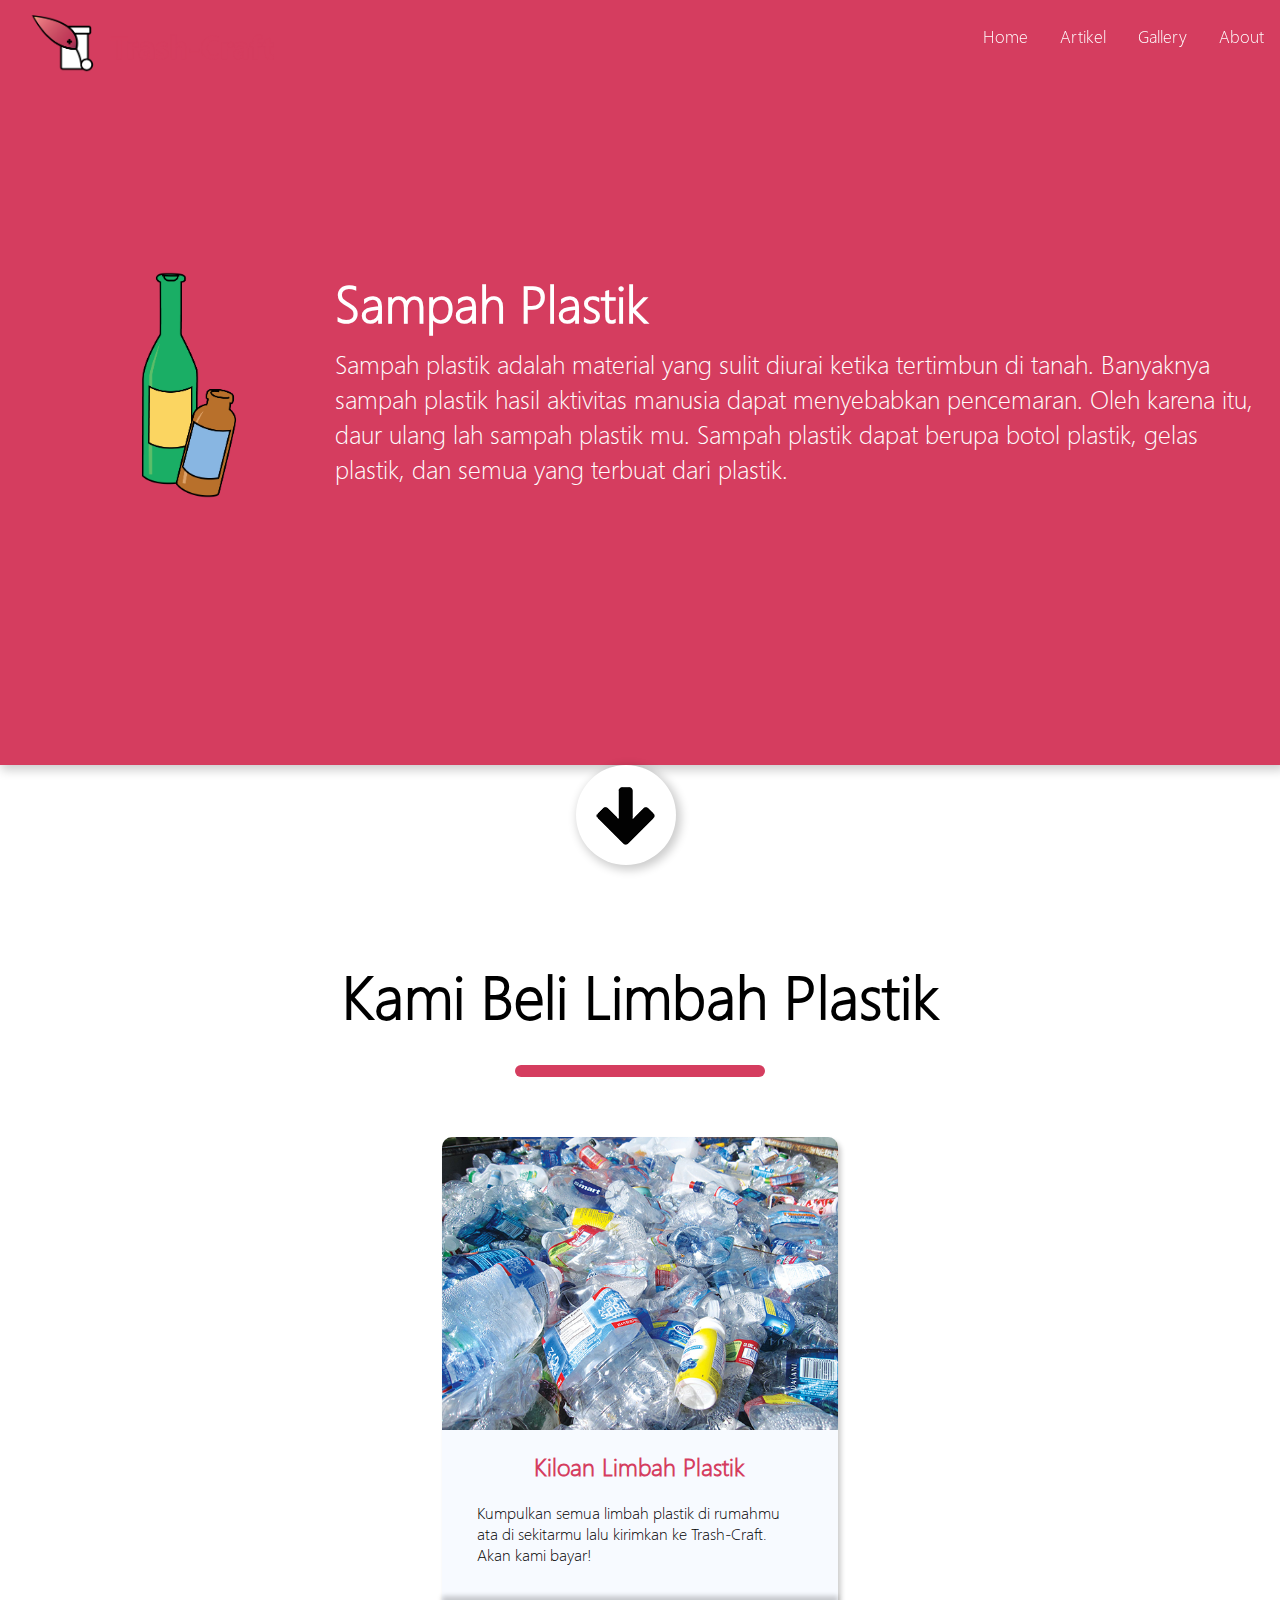
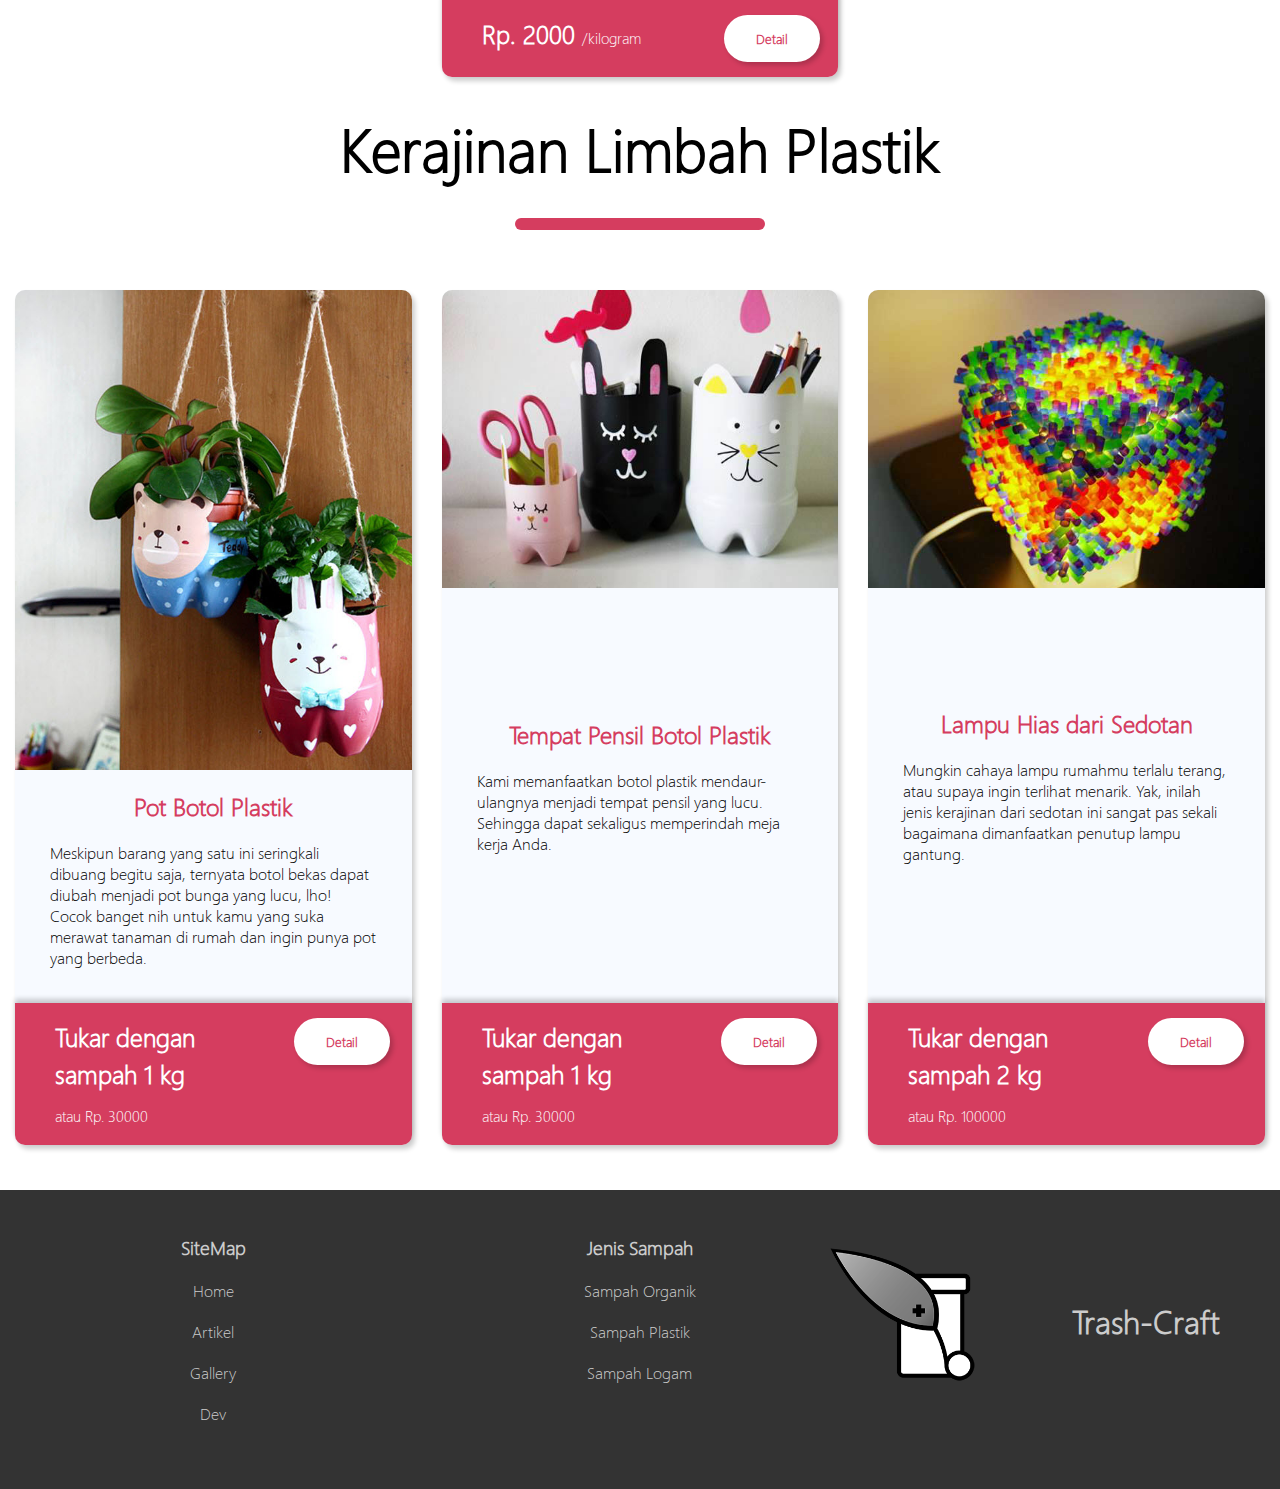
<file: plastik.html>
<!DOCTYPE html>
<html>
<head>
	<meta http-equiv="Content-Type" content="text/html; charset=UTF-8">
	<meta http-equiv="X-UA-Compatible" content="IE-edge">
	<meta name="viewport" content="width=device-width, initial-scale=1.0">
	<title>Trash Craft - Kerajinan Bahan Plastik</title>
	<link rel="stylesheet" type="text/css" href="index.css">
	<script type="text/javascript" src="jquery/jquery.min.js"></script>
</head>
<body>
	<nav class="navigasi" id="navigasi">
		<a href="index.html">
			<img src="img\logo-banner.png">
		</a>
		<div id="Sidenav" class="sidenav">
			<button  class="closebtn"><a href="javascript:void(0)">&times;</a></button>
			<a onclick="location.href = 'index.html';" >Home</a>
			<a onclick="location.href = 'index.html#titike';">Artikel</a>
			<a onclick="location.href = 'index.html#lookAtGallery';">Gallery</a>
			<a onclick="location.href = 'index.html#lookAtAbout';">About</a>
		</div>
		
		<div class="topnav" id="TopNav">
			<a href="javascript:void(0);" class="icon">
				☰
			</a>
			<a onclick="location.href = 'index.html';" >Home</a>
			<a onclick="location.href = 'index.html#titike';">Artikel</a>
			<a onclick="location.href = 'index.html#lookAtGallery';">Gallery</a>
			<a onclick="location.href = 'index.html#lookAtAbout';">About</a>
		</div>

	</nav>
	<!-- end of nav  -->

	<div class="container">
		<div id="header">
			<div class="judul-container"> 
				<div class="judul">
					<div class="row">
						
						<div class="col-3">
							<img src="img/plastik.png">
						</div>
						
						<div class="col-9">
							<h1>Sampah Plastik</h1>
							<p>
							 	Sampah plastik adalah material yang sulit diurai ketika tertimbun di tanah. Banyaknya sampah plastik hasil aktivitas manusia dapat menyebabkan pencemaran. Oleh karena itu, daur ulang lah sampah plastik mu. Sampah plastik dapat berupa botol plastik, gelas plastik, dan semua yang terbuat dari plastik.
							</p>
						</div>
						
					</div>
				</div>
				
			</div>
			<div class="kebawah" id="kebawah">
				<a href="#kebawah"><img class="btn-down" src="img/kebawah.png"></a>
			</div>
		</div>
		<!--  end of div #header -->

		<div class="body" id="body">
			
			<div class=" row">
				<div class="col-12 sub-kategori-title">
					<h1><b>Kami Beli Limbah Plastik</b></h1>
					<hr noshade>
				</div>
			</div>
			
			<div class="row" style="width: 100%">
				<div class="col-4" style="display: table; margin: 0 auto;float: none;">
					<div class="card" onclick="openModal('modal-kiloan')">
		  				<img src="img/plastik.jpg" alt="kiloan-limbah-plastik" style="width:100%; object-fit: contain;">
		  				<div class="card-container">
		    				
		    				<h2>Kiloan Limbah Plastik</h2> 
		    				<p>Kumpulkan semua limbah plastik di rumahmu ata di sekitarmu lalu kirimkan ke Trash-Craft. Akan kami bayar!</p>
		  				</div>

		  				<div class="row price-box">
		  					<div class="col-8 price">
		  						<p>Rp. 2000 <span>/kilogram</span></p>
		  					</div>
			  				<div class="col-4" style="text-align: center;">
			  					<button class="btn-modal" onclick="openModal('modal-kiloan')">
			    					Detail
			    				</button> 
			    			</div>
			    		</div>
					</div>
				</div>
			</div>

			<div class="row">
				<div class="col-12 sub-kategori-title">
					<h1><b>Kerajinan Limbah Plastik</b></h1>
					<hr noshade>
				</div>
			</div>
			
				<div class="row cards-container">		
					
					<div class="col-4">
						<div class="card" onclick="openModal('modal-pot')">
			  				<img src="img/pot-plastik.jpg" alt="pot dari plastik">
			  				<div class="card-container">
			    				
			    				<h2><b>Pot Botol Plastik</b></h2> 
			    				<p> Meskipun barang yang satu ini seringkali dibuang begitu saja, ternyata botol bekas dapat diubah menjadi pot bunga yang lucu, lho! Cocok banget nih untuk kamu yang suka merawat tanaman di rumah dan ingin punya pot yang berbeda.</p>
 
			  				</div>

			  				<div class="row price-box">
		  						<div class="col-8 price">
		  							<p>Tukar dengan sampah 1 kg <br><span> atau Rp. 30000</span></p>
		  						</div>
			  					<div class="col-4" style="text-align: center;">
			  						<button class="btn-modal" onclick="openModal('modal-pot')">
			    						Detail
			    					</button> 
			    				</div>
			    			</div>
						</div>
					</div>

					<div class="col-4">
						<div class="card" onclick="openModal('modal-tempat-pensil')">
							<img src="img/tempat-pensil-plastik.jpg" alt="kerajinan tempat pensil dari plastik">
			  				<div class="card-container">
			    				<h2><b>Tempat Pensil Botol Plastik</b></h2> 
			    				<p>Kami memanfaatkan botol plastik mendaur-ulangnya menjadi tempat pensil yang lucu. Sehingga dapat sekaligus memperindah meja kerja Anda.
			    				</p> 
			  				</div>

			  				<div class="row price-box">
		  						<div class="col-8 price">
		  							<p>Tukar dengan sampah 1 kg <br><span> atau Rp. 30000</span></p>
		  						</div>
			  					<div class="col-4" style="text-align: center;">
			  						<button class="btn-modal" onclick="openModal('modal-tempat-pensil')">
			    						Detail
			    					</button> 
			    				</div>
			    			</div>	  				
						</div>
					</div>

					<div class="col-4">
						<div class="card" onclick="openModal('modal-lampu')">
			  				<img src="img/lampu-plastik.jpg" alt="kerajinan motor logam">
			  				<div class="card-container">
			    				<h2><b>Lampu Hias dari Sedotan </b></h2> 
			    				<p>Mungkin cahaya lampu rumahmu terlalu terang, atau supaya ingin terlihat menarik. Yak, inilah jenis kerajinan dari sedotan ini sangat pas sekali bagaimana dimanfaatkan penutup lampu gantung.</p> 
			  				</div>

			  				<div class="row price-box">
		  						<div class="col-8 price">
		  							<p>Tukar dengan sampah 2 kg <br><span> atau Rp. 100000</span></p>
		  						</div>
			  					<div class="col-4" style="text-align: center;">
			  						<button class="btn-modal" onclick="openModal('modal-lampu')">
			    						Detail
			    					</button> 
			    				</div>
			    			</div>
						</div>
					</div>

				</div>	
		</div>
		<!-- end of div #body -->
<div class="row">
	<div class="col-12">
		
	</div>
</div>
		<div id="footer">
			<div class="row">
				<div class="col-4">
					<h3>SiteMap</h3>
					<ul>
						<li>
							<a href="index.html">Home</a>
						</li>

						<li>
							<a href="index.html">Artikel</a>
						</li>

						<li>
							<a href="index.html">Gallery</a>
						</li>

						<li>
							<a href="index.html">Dev</a>
						</li>
					</ul>
					
				</div>
				<div class="col-4">
					<h3>Jenis Sampah</h3>
					<ul>
						<li>
							<a href="organik.html">Sampah Organik</a>
						</li>

						<li>
							<a href="plastik.html">Sampah Plastik</a>
						</li>

						<li>
							<a href="logam.html">Sampah Logam</a>
						</li>
					</ul>
					
				</div>
				<div class="col-4 honor">
					<img src="img/logo2.png" class="logo">
					<h1><b>Trash-Craft</b></h1>
				</div>
			</div>
		</div>
		<!-- end of div #footer -->

		<div id="modal-pot" class="modal">

		  <!-- Modal content -->
		  <div class="modal-content">
		    <div class="modal-content">
  				<div class="modal-header">
    				<button class="close"  onclick="closeModal('modal-pot')">&times;</button>
    				<h2>Detail</h2>
  				</div>
 				<div class="modal-body">
 					<div class="row">
 						<div class="col-6">	
    						<img src="img/pot-plastik.jpg">
    					</div>
	    				<div class="col-6">	
		    				<div class="modal-body-container">
		    					<h1>Pot Botol Plastik</h1>


		    					<table class="table">
		    						<tr>
		    							<td>
		    								Lama Pengerjaan		
		    							</td>

		    							<td>
		    								:
		    							</td>

		    							<td>
		    								  1 hari
		    							</td>
		    						</tr>

		    						<tr>
		    							<td>
		    								Tukar dengan sampah		
		    							</td>
		    							<td>:</td>
		    							<td>
		    									1 kg
		    							</td>
		    						</tr>
		    					</table>
		    					<p>
		    						Meskipun barang yang satu ini seringkali dibuang begitu saja, ternyata botol bekas dapat diubah menjadi pot bunga yang lucu, lho! Cocok banget nih untuk kamu yang suka merawat tanaman di rumah dan ingin punya pot yang berbeda.
		    					</p>
								<div class="row">
		    						<div class="col-12">
		    							<div class="modal-price">
		    								<h1>atau Tebus seharga <span style="color: red">Rp. 30.000,-</span></h1>
		    							</div>
		    						</div>
		    							<button class="btn-order">
		    								Order
		    							</button>
		    					</div>
		    					
		    				</div>
		    			</div>
		    		</div>
  				</div>

  				<div class="modal-footer">
  				</div>
			</div>
		  </div>
		</div>
		
		<div id="modal-tempat-pensil" class="modal">

		  <!-- Modal content -->
		  <div class="modal-content">
		    <div class="modal-content">
  				<div class="modal-header">
    				<button class="close" onclick="closeModal('modal-tempat-pensil')">&times;</button>
    				<h2>Detail</h2>
  				</div>
 				<div class="modal-body">
 					<div class="row">
 						<div class="col-6">	
    						<img src="img/tempat-pensil-plastik.jpg">
    					</div>
	    				<div class="col-6">	
		    				<div class="modal-body-container">
		    					<h1>Tempat Pensil Botol Plastik</h1>


		    					<table class="table">
		    						<tr>
		    							<td>
		    								Lama Pengerjaan		
		    							</td>

		    							<td>
		    								:
		    							</td>

		    							<td>
		    								  1 hari 
		    							</td>
		    						</tr>

		    						<tr>
		    							<td>
		    								Tukar dengan sampah		
		    							</td>
		    							<td>:</td>
		    							<td>
		    									1 kg
		    							</td>
		    						</tr>
		    					</table>
		    					<p>
		    						Kami memanfaatkan botol plastik mendaur-ulangnya menjadi tempat pensil yang lucu. Sehingga dapat sekaligus memperindah meja kerja Anda.
		    					</p>
								<div class="row">
		    						<div class="col-12">
		    							<div class="modal-price">
		    								<h1>atau Tebus seharga <span style="color: red">Rp. 30.000,-</span></h1>
		    							</div>
		    						</div>
		    					</div>
		    					<button class="btn-order">
		    						Order
		    					</button>
		    				</div>
		    			</div>
		    		</div>
  				</div>

  				<div class="modal-footer">
  				</div>
			</div>
		  </div>
		</div>
		<div id="modal-lampu" class="modal">

		  <!-- Modal content -->
		  <div class="modal-content">
		    <div class="modal-content">
  				<div class="modal-header">
    				<button class="close"  onclick="closeModal('modal-lampu')">&times;</button>
    				<h2>Detail</h2>
  				</div>
 				<div class="modal-body">
 					<div class="row">
 						<div class="col-6">	
    						<img src="img/lampu-plastik.jpg">
    					</div>
	    				<div class="col-6">	
		    				<div class="modal-body-container">
		    					<h1>Lampu Hias dari Sedotan</h1>


		    					<table class="table">
		    						<tr>
		    							<td>
		    								Lama Pengerjaan		
		    							</td>

		    							<td>
		    								:
		    							</td>

		    							<td>
		    								  &plusmn; 3 hari
		    							</td>
		    						</tr>

		    						<tr>
		    							<td>
		    								Tukar dengan sampah
		    							</td>
		    							<td>:</td>
		    							<td>
		    								2 kg
		    							</td>
		    						</tr>
		    					</table>
		    					<p>
		    						Mungkin cahaya lampu rumahmu terlalu terang, atau supaya ingin terlihat menarik. Yak, inilah jenis kerajinan dari sedotan ini sangat pas sekali bagaimana dimanfaatkan penutup lampu gantung.
		    					</p>
								<div class="row">
		    						<div class="col-12">
		    							<div class="modal-price">
		    								<h1> atau Tebus seharga <span style="color: red">Rp. 100.000,-</span></h1>
		    							</div>
		    						</div>
		    					</div>
		    					<button class="btn-order">
		    						Order
		    					</button>
		    				</div>
		    			</div>
		    		</div>
  				</div>

  				<div class="modal-footer">
  				</div>
			</div>
		  </div>

		</div>

		<div id="modal-kiloan" class="modal">

		  <!-- Modal content -->
		  <div class="modal-content">
		    <div class="modal-content">
  				<div class="modal-header">
    				<button class="close"  onclick="closeModal('modal-kiloan')">&times;</button>
    				<h2>Detail</h2>
  				</div>
 				<div class="modal-body">
 					<div class="row">
 						<div class="col-6">	
    						<img src="img/plastik.jpg">
    					</div>
	    				<div class="col-6">	
		    				<div class="modal-body-container">
		    					<h1>Jual Kiloan</h1>
		    					<table class="table">
		    						<tr>
		    							<td>
		    								Yang kami butuhkan dari Anda		
		    							</td>
		    							<td>:</td>
		    							<td>
		    									satu kantong limbah plastik minimal 1 kg
		    									<br>
		    							</td>
		    						</tr>
		    					</table>
		    					<p>
		    						Kumpulkan semua limbah logam di rumahmu ata di sekitarmu lalu kirimkan ke Trash-Craft. Akan kami bayar!
		    					</p>

		    					<div class="row">
		    						<div class="col-12">
		    							<div class="modal-price">
		    								<h1>Rp. 4000/kg</h1>
		    							</div>
		    						</div>
		    					</div>
		    					<button class="btn-order">
		    						Order
		    					</button>
		    				</div>
		    			</div>
		    		</div>
  				</div>
  				<div class="modal-footer">
  				</div>
			</div>
		  </div>

		</div>

	</div>
</body>
<script>
</script>
<script type="text/javascript" src="main.js"></script>

</html>
</file>
<file: index.css>
@font-face {
  font-family: Segoe UI Light;
  src: url(fonts/segoeuil.ttf);
}

* 
{
  -webkit-box-sizing: border-box;
  -moz-box-sizing: border-box;
  box-sizing:border-box;
  margin: 0;
  padding: 0;
}

html,
body 
{
  font-family: 'Segoe UI Light';
  margin: 0;
  padding: 0;
  width: 100%;
  height: 100%;
  z-index: 0;
}

.col-1 {width: 8.33%;}
.col-2 {width: 16.66%;}
.col-3 {width: 25%;}
.col-4 {width: 33.33%;}
.col-5 {width: 41.66%;}
.col-6 {width: 50%;}
.col-7 {width: 58.33%;}
.col-8 {width: 66.66%;}
.col-9 {width: 75%;}
.col-10 {width: 83.33%;}
.col-11 {width: 91.66%;}
.col-12 {width: 100%;}

.row::after 
{
    content: "";
    clear: both;
    display: table;
}

[class*="col-"] 
{
    float: left;
    padding: 15px;
}

 /*header*/
/*------*/

.navigasi 
{
 /* background: -moz-linear-gradient(top, rgba(0,0,0,0.65) 0%, rgba(0,0,0,0) 100%); /* FF3.6-15 
  background: -webkit-linear-gradient(top, rgba(0,0,0,0.65) 0%,rgba(0,0,0,0) 100%); /* Chrome10-25,Safari5.1-6 
  background: linear-gradient(to bottom, rgba(0,0,0,0.65) 0%,rgba(0,0,0,0) 100%); /* W3C, IE10+, FF16+, Chrome26+, Opera12+, Safari7+ *
  filter: progid:DXImageTransform.Microsoft.gradient( startColorstr='#a6000000', endColorstr='#00000000',GradientType=0 ); /* IE6-9 */
  min-height: 10%;
  width: auto !important;
  min-width: 100%;
  position: fixed;
  z-index: 99;
  -moz-transition: all 1s ease;
  -o-transition: all 1s ease;
  -webkit-transition: all 1s ease;
  transition: all 1s ease;
}

.slide img
{
  max-width: 100%;
  height: 100vh;
  background-size: cover;
  background-position: center center;
  background-repeat: no-repeat;
}

.slideGal img
{
  max-width: 100%;
  height: 100vh;
  background-position: center center;
  background-repeat: no-repeat;
}

.navigasi img
{
  width: 30vh;
  padding-bottom: 10px;
  margin-top: 15px;
  margin-left: 20px;
}

.scrolled {
  background: #f7faff;
  box-shadow: 0px -7px 20px 1px #444;
}

.scrolled .topnav a {
  color: black;
}

.sidenav {
  text-align: center;
  font-family: "Segoe UI Light";
  height: 100%; /* 100% Full-height */
  width: 0; /* 0 width - change this with JavaScript */
  position: fixed; /* Stay in place */
  z-index: 200; /* Stay on top */
  top: 0;
  right: 0;
  background: #f7faff; /* Black*/
  overflow-x: hidden; /* Disable horizontal scroll */
  padding-top: 60px; /* Place content 60px from the top */
  -webkit-transition: 0.5s;
  -moz-transition: 0.5s;
  -o-transition: 0.5s;
  transition: 0.5s; /* 0.5 second transition effect to slide in the sidenav */
}

.sidenav a {
  padding: 8px 8px 8px 32px;
  text-decoration: none;
  font-size: 25px;
  padding: 15px;
  color: #818181;
  display: block;
  -webkit-transition: 0.3s;
  -moz-transition: 0.3s;
  -o-transition: 0.3s;
  transition: 0.3s;
}

.sidenav a:hover, .offcanvas a:focus{
  color: #f1f1f1;
}

.sidenav .closebtn {
  position: absolute;
  top: 0;
  right: 25px;
  margin-left: 50px;
  cursor: pointer;
  
  border: none;
  padding: 0 10px 0 10px;
  box-shadow: 5px 5px 5px 0 rgba(0,0,0,0.2);
  background-color: #d53d5f;
  border-radius: 0 0 10px 10px;
 
  -o-transition: all 0.5s;
  -moz-transition: all 0.5s;
  -webkit-transition: all 0.5s;
  transition: all 0.5s;
 
}

.sidenav .closebtn a{
  color: white;
  font-weight: bold;
  font-size: 40px;
}


#container{
  -webkit-transition: all .5s;
  -moz-transition: all .5s;
  -o-transition: all .5s;
  transition: all .5s;
}

@media screen and (max-height: 450px) {
  .sidenav {padding-top: 15px;}
  .sidenav a {font-size: 18px; font-family: "Segoe UI Light";}
}

/* Slideshow container */
.slideshow-container 
{
  position: relative;
  margin: auto;
  height: auto !important;
  min-height: 100%;
  
}

.slide 
{
    display: none;
    height: auto !important;
  min-height: 100%;
}

.slideContent
{
  display: none;
  height: auto !important;
  min-height: 100%;
}

.slideGal 
{
  display: none;
  height: auto !important;
  min-height: 100%;
}

/* Next & previous buttons */
.prev, .next 
{
  cursor: pointer;
  position: absolute;
  top: 50%;
  width: auto;
  margin-top: -22px;
  padding: 16px;
  color: white;
  font-weight: bold;
  font-size: 18px;
  -webkit-transition: 0.6s ease;
  -moz-transition: 0.6s ease;
  -o-transition: 0.6s ease;
  transition: 0.6s ease;
  
  -webkit-border-radius: 0 3px 3px 0;
  -moz-border-radius: 0 3px 3px 0;
  border-radius: 0 3px 3px 0;
  z-index: 2;
}

/* next at the right position */
.next 
{
  right: 0;
  -webkit-border-radius: 3px 0 0 3px;
  -moz-border-radius: 3px 0 0 3px;
  border-radius: 3px 0 0 3px;
}

/* Create a hover in the next and prev */
.prev:hover, .next:hover 
{
  background-color: rgba(0,0,0,0.8);
}

/* Caption text */
.text 
{
  color: #f2f2f2;
  font-size: 30px;
  padding: 8px 12px;
  position: absolute;
  bottom: 60%;
  width: 100%;
  text-align: center;
  z-index: 2;
  
}


/* The dots/bullets/indicators */
.dot 
{
  cursor:pointer;
  height: 13px;
  width: 13px;
  margin: 0 2px;
  background-color: #bbb;
  border-radius: 50%;
  display: inline-block;
  -webkit-transition: background-color 0.6s ease;
  -moz-transition: background-color 0.6s ease;
  -o-transition: background-color 0.6s ease;
  transition: background-color 0.6s ease;
}

.active, .dot:hover 
{
  background-color: #717171;
}

.page_num 
{
  display: inline-block;
  background-color: #FFFFFF;
  text-decoration: none;
  -moz-transition: background-color .3s;
  -webkit-transition: background-color .3s;
  -o-transition: background-color .3s;
  transition: background-color .3s;
  padding: 0.5% 0.5%;
}

.flpage_num
{
  display: inline-block;
  background-color: #FFFFFF;
  text-decoration: none;
  padding: 0.5% 0.5%;
}

.flpage_num:hover
{
  background-color: #d53d5f;
}

.active, .page_num:hover 
{
  background-color: #d53d5f;
}

/* Fading animation */
.fade 
{
  -webkit-animation-name: fade;
  -webkit-animation-duration: 1.5s;
  -webkit-animation-timing-function: ease-out;
  animation-name: fade;
  animation-duration: 1.5s;
  animation-timing-function: ease-out;
}

@-webkit-keyframes fade 
{
  from {opacity: .4} 
  to {opacity: 1}
}

@keyframes fade 
{
  from {opacity: .4} 
  to {opacity: 1}
}


.titik2
{
  position: absolute;
  bottom: 20px;
  z-index: 2;
}

.btn
{
  background-color: #d53d5f;
  border: none;
  border-radius: 10px;
  color: white;
  padding: 15px 32px;
  text-align: center;
  text-decoration: none;
  display: inline-block;
  font-size: 16px;
  margin: 4px 2px;
  cursor: pointer;
  position: absolute;
  bottom: 40%;
  margin-left: 40%;
  width: 20%;
  z-index: 2;
    
}

.header-overlay
{
  position: absolute;
    width: 100%;
    height: 100%;
    z-index: 1;
    background-color: #080d15;
    opacity: .5;
}

.topnav 
{
  overflow: hidden;
  float: right;
  z-index: 2;
}

.topnav a 
{
  float: left;
  display: block;
  color: #FFF;
  text-align: center;
  padding: 14px 16px;
  text-decoration: none;
  font-size: 17px;
  padding-top: 25px;
}

.topnav .icon 
{
  display: none;
}

/*howitwork*/
.hiwcontainer
{

  position: relative;
  margin:auto;
  text-align: center;
  font-family: "Segoe UI Light";
}

.hiwcontainer h1
{
  margin-top: 50px;
}

/*body*/
#body
{
  margin-top: 20px;
  padding-top: 50px;
}

.slideshow-gallery
{
  max-width: 100%;
  position: relative;
  margin: auto;
  
}

#lookAtGallery
{
  padding-bottom: 50px;
}
.content1-3
{
  width: 88%;
  margin: auto;
  position: relative;
  display: flex;
  flex-direction: column;
}

.content2
{
  width: 88%;
  margin: auto;
  position: relative;
  display: flex;
  flex-direction: column;
}

.col-6 p
{
  font-size: 16.5px;
}

.col-3 h1
{
    
  font-size:35px;
}

.col-3 img
{
  float: right;
  width: 95%;
}


.btn-content
{
  background-color: #d53d5f;
  border: none;
  border-radius: 5px;
  color: white;
  text-align: center;
  padding: 10px 27px;
  text-decoration: none;
  display: inline-block;
}

#body-container
{
  width: 959px;
  margin: 0 auto;
}

/* Slide animation */
.slidein
{
  -webkit-animation-name: slidein;
  -webkit-animation-duration: 1.5s;
  animation-name: slidein;
  animation-duration: 1.5s;
  animation-timing-function: ease-out;
  -webkit-transition:all 1.0s ease-in-out;
  -moz-transition:all 1.0s ease-in-out;
  -o-transition:all 1.0s ease-in-out;
  transition:all 1.0s ease-in-out;
}

.slideinHIW
{
  -webkit-animation-name: slidein;
  -webkit-animation-duration: 1.5s;
  animation-name: slidein;
  animation-duration: 2.5s;
  animation-timing-function: ease-out;
  -webkit-transition:all 1.0s ease-in-out;
  -moz-transition:all 1.0s ease-in-out;
  -o-transition:all 1.0s ease-in-out;
  transition:all 1.0s ease-in-out;
}

@-webkit-keyframes slidein 
{
  from {opacity: 0;
        -webkit-transform:translateX(100%);} 
  to {opacity: 1;
        -webkit-transform:translateX(0%);}
}

*/
#pagenum
{
  padding-bottom: 100px;
}

/*gallery*/
#gallery
{
  background-color: #d53d5f;
  position: relative;
  z-index: 7;
}

#gallery .col-12 h1
{
  padding-top: 40px;
  color: white;
    
  text-align: center;
}

.row > .column {
  padding: 0 8px;
  padding-bottom: 16px;
  margin:auto;
}

.row:after {
  content: "";
  display: table;
  clear: both;
}

.column {
  float: left;
  width: 25%;
}

/* The Modal (background) */
.modalGal {
  display: none;
  position: fixed;
  z-index: 1;
  padding-top: 100px;
  left: 0;
  top: 0;
  width: 100%;
  height: 100%;
  overflow: auto;
  background-color: #d53d5f;
}

/* Modal Content */
.modalGal-content {
  position: relative;
  background-color: #fefefe;
  margin: auto;
  padding: 0;
  width: 90%;
  max-width: 1200px;
}

/* The Close Button */

.closeGal.cursor {
  color: white;
  background-color: rgba(0,0,0,0.4);
  position: absolute;
  top: auto;
  right: 0;
  float: right;
  font-size: 55px;
  font-weight: bold;
  cursor: pointer;
}

.closeGal:hover,
.closeGal:focus {
  color: #999;
  text-decoration: none;
  cursor: pointer;
}

.mySlides {
  display: none;
}

.cursor {
  cursor: pointer
}

/* Next & previous buttons */
.prevGal, .nextGal
{
  cursor: pointer;
  position: absolute;
  top: 50%;
  width: auto;
  margin-top: -22px;
  padding: 16px;
  color: #FFF;
  background-color: rgba(0,0,0,0.4);
  font-weight: bold;
  font-size: 50px;
  -webkit-transition: 0.6s ease;
  -moz-transition: 0.6s ease;
  -o-transition: 0.6s ease;
  transition: 0.6s ease;
  
  -webkit-border-radius: 0 3px 3px 0;
  -moz-border-radius: 0 3px 3px 0;
  border-radius: 0 3px 3px 0;
  z-index: 2;
}

/* next at the right position */
.nextGal
{
  right: 0;
  -webkit-border-radius: 3px 0 0 3px;
  -moz-border-radius: 3px 0 0 3px;
  border-radius: 3px 0 0 3px;
}

/* Create a hover in the next and prev */
.prevGal:hover, .nextGal:hover 
{
  background-color: rgba(0,0,0,0.8);
}

img {
  margin-bottom: -4px;
}

.caption-container {
  text-align: center;
  background-color: black;
  padding: 2px 16px;
  color: white;
}

.demo {
  opacity: 0.6;
}

.active,
.demo:hover {
  opacity: 1;
}

img.hover-shadow {
  transition: 0.3s
}

.hover-shadow:hover {
  box-shadow: 0 4px 8px 0 rgba(0, 0, 0, 0.2), 0 6px 20px 0 rgba(0, 0, 0, 0.19)
}

div.gambar img 
{
    width: 100%;
    height: auto;
    border-radius: 10px;
    box-shadow: 3px 3px 10px 1px #222;
}

div.desc 
{
    padding: 15px;
    text-align: center;
    font-family: "Segoe UI Light";
    color: white;
}

.foto-container 
{
    padding: 0 6px;
    float: left;
    width: 25%;
}

@media only screen and (max-width: 667px)
{
    .col-3 {width: 100%;}
    .col-6 {width: 100%;}
    .foto-container 
    {
        width: 100%;
    }

    .maine
    {
      display: flex;
      flex-direction: column;
    }

    .maine2
    {
      display: flex;
      flex-direction: column;
    }

    .col-3 h1
    {
      width: 100%;
      order: 1;
    }

    .col-6
    {
      width: 100%;
      order: 2;
    }

    .col-3 img
    {
      width: 100%;
      order: 3;
    }

    .main2 .col-3:nth-child(2)  {order: 1; width: 100%;}

    .main2 .col-6:nth-child(3)  {order: 3; width: 100%; }

    .main2 .col-3:nth-child(1)  {order: 2; width: 100%;}

    .text
    {
      font-size: 20px;
  
    }
}

@media only screen and (max-width: 800px)
{
    .col-3 {width: 100%;}
    .col-6 {width: 100%;}
    .foto-container 
    {
        width: 49.99999%;
        margin: 6px 0;  
    }

    .maine
    {
      display: flex;
      flex-direction: column;
    }

    .maine2
    {
      display: flex;
      flex-direction: column;
    }

    .col-3 h1
    {
      width: 100%;
      order: 1;
    }

    .col-4
    {
      width: 100%;
    }

    .col-6
    {
      width: 100%;
      order: 2;
    }

    .col-3 img
    {
      width: 100%;
      order: 3;
      border-radius: 10px;
    }

    .text
    {
      font-size: 15px;
    }

    .btn
    {
      font-size: 15px;
      width: 25%;
      margin-left: 37%;
    }

    .col-8
    {
      width: 100%;
    }
    
    .maine2 .col-3:nth-child(2)  {order: 1; width: 100%;}

    .maine2 .col-6:nth-child(3)  {order: 3; width: 100%; }

    .maine2 .col-3:nth-child(1)  {order: 2; width: 100%;}
}

@media only screen and (max-width: 600px)
{
  .col-3
  {
    width: 100%;
  }

  .col-9
  {
    width: 100%;
  }
}

.clearfix:after {
    content: "";
    display: table;
    clear: both;
}

/*about*/
#lookAtAbout
{
  padding-top: 50px;
}
.about-container
{
  text-align: center;
  font-family: "Segoe UI Light";
}

.about-container p {
  padding: 0 40px 40px 0;
  text-align: left;
  font-size: 25px;
}

.col-4 button
{
  background-color: #d53d5f;
  border: none;
  border-radius: 10px;
  color: white;
  padding: 15px 32px;
  text-align: center; 
  font-family: "Segoe UI Light";
}

.profile-img img {
  margin: 40px;
  border: none;
  border-radius: 50%;
  box-shadow: 5px 5px 10px 0 rgba(0,0,0,0.2);
}

/*footer*/
#footer
{
  margin: 0px;
  color: #CCC;
  padding: 30px 0 30px 0;
  background-color: #333;
  text-align:center;
  font-family: "Segoe UI Light";
}

#footer ul {
  padding: 10px;
  list-style-type: none;
  text-align: center;
  font-family: "Segoe UI Light";
}

#footer ul li {
  padding: 10px;
}

#footer ul li a{

  text-decoration: none;
  color: #CCC;
  font-family: "Segoe UI Light";
}

#footer .logo {
  position: relative;
  width: 40%;
  float: left;
  left: -5vh;
}

#footer .honor{
  position: relative; 
    display: table-cell;
    vertical-align: middle;
}
#footer h1{
  top: 7vh;
  position: relative;
  text-align: center;
  font-family: "Segoe UI Light";
}

#footer p
{
  font-size: 15px;
  color: white;
  text-align: center;
  margin:auto;
  font-family: "Segoe UI Light";
  padding-top: 35px;
}

@media only screen and (max-width: 700px)
{

  .about-container .col-8{
    width: 100%;
  }
  .about-container h1 {
    font-size: 50px;
  }

  .about-container p {
    padding: 0;
  font-size: 15px;
}
    .content1-3 .content2 
    {
        width: 49.99999%;
        margin: 6px 0;  
    }
    .col-4
    {
      width: 100%;
    }

    .col-4 img
    {
      width: 100%;
    }

    .col-8 p
    {
      width: 100%;
    }

    #footer h1
    {
      top: 2vh;
      position: relative;
      text-align: center;
      font-family: "Segoe UI Light";
    }

    #footer .logo 
    {
      width: 20%;
      left: 2vh;
    }
}

@media only screen and (max-width: 500px)
{
    .content1-3 .content2 
    {
        width: 100%;
    }
    .col-4
    {
      width: 100%;
    }

    .col-4 img
    {
      width: 100%;
    }

    .col-8 p
    {
      width: 100%;
    }
}


/*responsive*/


@media screen and (max-width: 768px) 
{
  .topnav a:not(:first-child) {display: none;}
  .topnav .icon 
  {
    font-size:25px;
    font-weight: bold;
    float: right;
    display: block;
  }

  .navigasi img
  {
    width: 40%;
    margin-left: 5px;
  }
}

@media screen and (max-width: 768px)
{
  .col-4 {
    width: 100%;
  }

  .about-container .col-8 {
    width: 100%;
  }
  .navigasi img
  {
    width: 45vh;
  }
  .col-4
  {
    width: 100%;
  }

  .col-4 img
  {
    width: 100%;
  }

  .col-8 p
  {
    width: 100%;
  }
}

@media screen and (width: 1024px)
{
  .navigasi img
  {
    width: 20vh;
  }
}

@media screen and (max-width: 320px)
{
  .text
  {
    font-size: 15px;
    font-family: "Segoe UI Light";
    bottom: 280px;
  }

  .btn
  {
    font-size: 15px;
    bottom: 170px;
    width: 40%;
    height: 10%;
    margin-left: 31%;

  }
}

@media screen and (max-width: 360px)
{
  .text
  {
    font-size: 15px;
    font-family: "Segoe UI Light";
    bottom: 350px;
  }

  .btn
  {
    font-size: 15px;
    bottom: 200px;
    width: 40%;
    height: 10%;
    margin-left: 31%;

  }
}

@media screen and (max-width: 412px)
{
  .text
  {
    font-size: 15px;
    font-family: "Segoe UI Light";
    bottom: 350px;
  }

  .btn
  {
    font-size: 15px;
    bottom: 200px;
    width: 40%;
    height: 10%;
    margin-left: 31%;

  }
}

@media screen and (max-width: 500px)
{
  .closeGal.cursor 
  {
    color: white;
    background-color: rgba(0,0,0,0.4);
    position: absolute;
    top: auto;
    right: 0;
    float: right;
    font-size: 25px;
    font-weight: bold;
    cursor: pointer;
  }

  .prevGal, .nextGal
  {
    cursor: pointer;
    position: absolute;
    top: 40%;
    width: auto;
    margin-top: -22px;
    padding: 16px;
    color: #FFF;
    background-color: rgba(0,0,0,0.4);
    font-weight: bold;
    font-size: 20px;
    -webkit-transition: 0.6s ease;
    -moz-transition: 0.6s ease;
    -o-transition: 0.6s ease;
    transition: 0.6s ease;
    
    -webkit-border-radius: 0 3px 3px 0;
    -moz-border-radius: 0 3px 3px 0;
    border-radius: 0 3px 3px 0;
    z-index: 2;
  }
}

@media screen and (max-width: 320px)
{
  .text
  {
    font-size: 15px;
    font-family: "Segoe UI Light";
    bottom: 300px;
  }

  .btn
  {
    font-size: 15px;
    bottom: 200px;
    width: 40%;
    height: 10%;
    margin-left: 31%;

  }
}

@media screen and (width: 414px)
{
  .text
  {
    font-size: 15px;
    font-family: "Segoe UI Light";
    bottom: 390px;
  }

  .btn
  {
    font-size: 15px;
    bottom: 250px;
    width: 40%;
    height: 10%;
    margin-left: 31%;

  }
}


@media screen and (width: 640px)
{
  .text
  {
    font-size: 18px;
    font-family: "Segoe UI Light";
    bottom: 170px;
  }

  .btn
  {
    font-size: 15px;
    bottom: 100px;
    width: 30%;
    height: 10%;
    margin-left: 35%;

  }
}

@media screen and (width: 768px)
{
  .text
  {
    font-size: 25px;
    font-family: "Segoe UI Light";
    bottom: 550px;
  }

  .btn p
  {
    font-size: 15px;
    bottom: 300px;
    width: 30%;
    height: 10%;
    margin-left: 36%;

  }
}

@media screen and (width: 732px)
{
  .text
  {
    font-size: 25px;
    font-family: "Segoe UI Light";
    bottom: 550px;
  }

  .btn p
  {
    font-size: 15px;
    bottom: 300px;
    width: 30%;
    height: 10%;
    margin-left: 36%;

  }
}

@media screen and (width: 732px)
{
  .text
  {
    font-size: 20px;
    font-family: "Segoe UI Light";
    bottom: 200px;
  }

  .btn
  {
    font-size: 15px;
    bottom: 120px;
    width: 30%;
    height: 10%;
    margin-left: 36%;

  }

  .topnav.responsive , .topnav.scrolled {position:relative;}
  .topnav.responsive .icon,   .topnav.scrolled .icon  
  {
    position:absolute;
    right: 0;
    top: 0;
  }
  .topnav.responsive a,   .topnav.scrolled a 
  {
    float: none;
    display: block;
    text-align: left;
    font-family: "Segoe UI Light";

  }
}

@media only screen and (width: 1024px)
{
  .text
  {
    font-size: 30px;
    font-family: "Segoe UI Light";
    bottom: 700px;
  }

  .btn
  {
    font-size: 25px;
    bottom: 450px;
    width: 30%;
    height: 10%;
    margin-left: 36%;

  }
}

/* Landscape */
@media only screen 
  and (min-device-width: 1024px) 
  and (max-device-width: 1366px) 
  and (orientation: landscape) 
  and (-webkit-min-device-pixel-ratio: 1.5) 
  {
    .text
    {
      font-size: 30px;
      font-family: "Segoe UI Light";
      bottom: 400px;
    }

    .btn
    {
      font-size: 25px;
      bottom: 250px;
      width: 30%;
      height: 10%;
      margin-left: 36%;

    }
  }


  /* Portrait */
@media only screen 
  and (min-device-width: 768px) 
  and (max-device-width: 1024px) 
  and (orientation: portrait) 
  and (-webkit-min-device-pixel-ratio: 1.5) 
  {
    .topnav .icon
    {
      font-size: 50px;
    }
  }

/* The Modal (background) */
.modal {
    display: none; /* Hidden by default */
    position: fixed; /* Stay in place */
    z-index: 300; /* Sit on top */
    padding-top: 100px; /* Location of the box */
    left: 0;
    top: 0;
    width: 100%; /* Full width */
    height: 100%; /* Full height */
    overflow: auto; /* Enable scroll if needed */
    background-color: rgb(0,0,0); /* Fallback color */
    background-color: rgba(0,0,0,0.4); /* Black w/ opacity */
}

/* Modal Content */
.modal-content {
    position: relative;
    background-color: #fefefe;
    margin: auto;
    padding: 0;
    border-style: none;
    border-radius: 10px;
    width: 80vw;
    box-shadow: 0 4px 8px 0 rgba(0,0,0,0.2),0 6px 20px 0 rgba(0,0,0,0.19);
    -webkit-animation-name: animatetop;
    -webkit-animation-duration: 0.4s;
    animation-name: animatetop;
    animation-duration: 0.4s
}

/* Add Animation */
@-webkit-keyframes animatetop {
    from {top:-300px; opacity:0} 
    to {top:0; opacity:1}
}

@keyframes animatetop {
    from {top:-300px; opacity:0}
    to {top:0; opacity:1}
}

/* The Close Button */
.close {
    cursor: pointer;
    color: white;
    float: right;
    border: none;
    padding: 0 10px 0 10px;
    background-color: transparent;
    font-size: 40px;
    font-weight: bold;
    -o-transition: all 0.5s;
    -moz-transition: all 0.5s;
    -webkit-transition: all 0.5s;
    transition: all 0.5s;
    text-decoration: none;
}

.close:hover,
.close:focus {
  border-radius: 50%;
    background-color: white;
    color: #d53d5f;
    
}

.modal-header {
    border-style: none;
    border-radius: 10px 10px 0 0;
    padding: 20px;
    background-color:#d53d5f;
    color: white;
}

.modal-body {
  background-color: white;
  border-radius: 10px;
  padding: 20px;


}

.modal-body-container {
  position: relative;
  padding: 35px;
  padding-top: 20px;
    
}

.modal-footer {
    border-style: none;
    border-radius: 0 0 10px 10px;
    padding: 20px;
    background-color: #d53d5f;
    color: white;
    margin-bottom: 10vh;
}

.judul-container { 
  height: 85vh;
    display: table;
  background-color: #d53d5f;
  box-shadow: 3px 3px 10px 2px rgba(0,0,0,0.2);
}

.judul {
  color: white;
  display: table-cell;
    vertical-align: middle;
}

.judul img {
  object-fit: cover;
    width: 80%;
}


.judul h1 {
  font-size: 50px;
  font-weight: bolder;
  margin-bottom: 10px
}

.judul p {
  
  font-size: 25px;
}

.kebawah .btn-down {
  margin: 0;
  border: none;
  text-align: center;
  font-family: "Segoe UI Light";
  text-decoration: none;
  
  -webkit-box-shadow: 3px 3px 10px 2px rgba(0,0,0,0.2);
  -moz-box-shadow: 3px 3px 10px 2px rgba(0,0,0,0.2);
  box-shadow: 3px 3px 10px 2px rgba(0,0,0,0.2);
  
  cursor: pointer;
  position: relative;
  background: white;
  left: 45vw;
  border-radius: 50%;
  
  -o-transition: 0.5s;
  -moz-transition: 0.5s;
  -webkit-transition: 0.5s;
  transition: 0.5s;
  
  -moz-animation-name: maju-mundur-cantik;
  -webkit-animation-name: maju-mundur-cantik;
  -o-animation-name: maju-mundur-cantik;
  animation-name: maju-mundur-cantik;
  
  -moz-animation-duration: 4s;
  -webkit-animation-duration: 4s;
  -o-animation-duration: 4s;
  animation-duration: 4s;
  
  -moz-animation-iteration-count: infinite;
  -webkit-animation-iteration-count: infinite;
  -o-animation-iteration-count: infinite;
  animation-iteration-count: infinite;
}

.kebawah .btn-down:hover {
  box-shadow: 5px 5px 15px 2px rgba(0,0,0,0.2);
}

@keyframes maju-mundur-cantik {
    0%   {top: -5vh;}
    25%  {top: -6vh;}
    50%  {top: -5vh;}
    75%  {top: -6vh;}
    100% {top: -5vh;}
}

.sub-kategori-title {
  text-align: center;
  font-family: "Segoe UI Light";
  font-weight: bolder;
  font-size: 30px;
}

hr {
  margin: auto;
  margin-top: 30px;
  margin-bottom: 30px;
  height: 12px;
  width: 20%;
  border-style: none;
  border-radius: 50px;
  background-color: #d53d5f;
}

.cards-container {
  width: 100%;
  display: -webkit-flex;
  display: -ms-flexbox;
  display: flex;

  -webkit-flex-wrap: wrap;
  -ms-flex-wrap: wrap;
  flex-wrap: wrap;
}


.cards-container .col-4 {
  display: -webkit-flex;
    display: -ms-flexbox;
    display: flex;
    overflow: hidden;
    
    &:first-child{
      margin-left: 0;
    }
}

.card {
  cursor: pointer;
  display: flex;
  flex-direction: column;
  justify-content: space-between;
    /* Add shadows to create the "card" effect */
    background-color: #f7faff;
    box-shadow: 3px 4px 5px 0px rgba(0,0,0,0.2);
    -webkit-transition: 0.3s;
    -moz-transition: 0.3s;
    -o-transition: 0.3s;
    transition: 0.3s;
    border-radius: 10px; /* 5px rounded corners */
}

/* On mouse-over, add a deeper shadow */
.card:hover {
    box-shadow: 4px 8px 10px 0px rgba(0,0,0,0.2);
}

/* Add some padding inside the card container */
.card-container {
  background-color: #f7faff;
  padding: 35px;
  padding-top: 20px;
    
}

.card img{
  border-radius: 10px 10px 0 0;
  width:100%; 
  clip: rect(0px,600px, 450px,0px);
}

.card h2 {
  color: #d53d5f;
  text-align: center;
  margin-bottom: 20px;
  font-family: "Segoe UI Light";
}

.card .price-box {
  overflow-x: hidden;
  background-color: #d53d5f;
  box-shadow: 0px -4px 5px 0px rgba(0,0,0,0.2);
  border-radius: 0px 0px 10px 10px;
}

.card .price-box .price {
  line-height: 1.5;
  display: inline-block;
  vertical-align: middle;
  padding-left: 40px;
  color: white;
  font-weight: bold;
  font-size: 25px;
}

.card .price-box .price span{
  font-size: 15px;
  font-weight: normal;
}


.card .btn-modal, .card .btn-card{
  font-weight: bold;
  border: none;
  text-align: center;
  font-family: "Segoe UI Light";
  box-shadow: 3px 3px 5px 0px rgba(0,0,0,0.2);
  cursor: pointer;
  border-radius: 50px;
  text-decoration: none;
  -webkit-transition: 0.5s;
  -moz-transition: 0.5s;
  -o-transition: 0.5s;
  transition: 0.5s;
}

.card .btn-modal {
  color: #d53d5f;
  background: white;
}

.card .btn-card {
  background: #d53d5f;
}

.card .btn-card a {
  color: white;
  text-decoration: none;
}

.card .btn-modal:hover , .card .btn-card:hover {
  box-shadow: 3px 6px 5px 0px rgba(0,0,0,0.2);
}

.btn-modal a
{
  text-decoration: none;
}

.modal .modal-body img {
  position: relative;
  width: 100%;
  height: 100%;
}

.modal table {
  margin-top: 10px;
  margin-bottom: 10px;
}

.modal table tr td{
  padding-right:  10px;
}

.modal .btn-order{
/*  bottom: 10vh;
  left: 50vw;*/
  font-size: 15px;
  color: white;
  padding: 20px;
  padding-top: 10px;
  padding-bottom: 10px;
  border: none;
  text-align: center;
  font-family: "Segoe UI Light";
  text-decoration: none;
  box-shadow: 3px 3px 5px 0px rgba(0,0,0,0.2);
  cursor: pointer;
  background: #d53d5f;
  border-radius: 50px;
  -moz-transition: 0.5s;
  -o-transition: 0.5s;
  -webkit-transition: 0.5s;
  transition: 0.5s;
}

.modal .btn-order:hover {
  padding-left: 24px;
  padding-right: 24px;
  background-color: #ee3d5f;
  box-shadow: 3px 6px 5px 0px rgba(0,0,0,0.2);
}

#kategori .kategori-title{
  margin-bottom: 20px;
  padding: 50px;
  font-size:50px;
  text-align: center;
  font-family: "Segoe UI Light";
  background-color: #d53d5f;
  color: white;
}

@media screen and (max-width: 768px) {

  #footer h3{
    font-size: 40px;
  }

  #footer ul li a{
    font-size: 30px;
  }
  .judul .col-3 {
    width: 100%
  }

  #footer .honor img{
    float: none;
  }
  #footer .honor h1 {
    font-size: 70px;
    top: 0;
  }

  .judul .col-3 img {
    margin-right: 35%;
  }

  .col-9 {
    width: 100%;
  }
  .modal-price h1 {
    font-size: 15px;
  }

  .card {
    margin: 20px;
  }

  .card h2 {
    font-size: 40px;
  }

  .card p {
    font-size: 30px;
  }

  .card .price-box .price span {
    font-size: 25px;
  }

  .card button {
    font-size: 30px;
  }
  .kebawah .btn-down {
    width: 15%;
  }

  .judul {
    text-align: center;
  }

  .judul h4 {
    font-size: 40px;
  }

  .judul p {
    font-size: 30px;
  }
  .judul img {
      width: 30%;
  }
}
</file>
